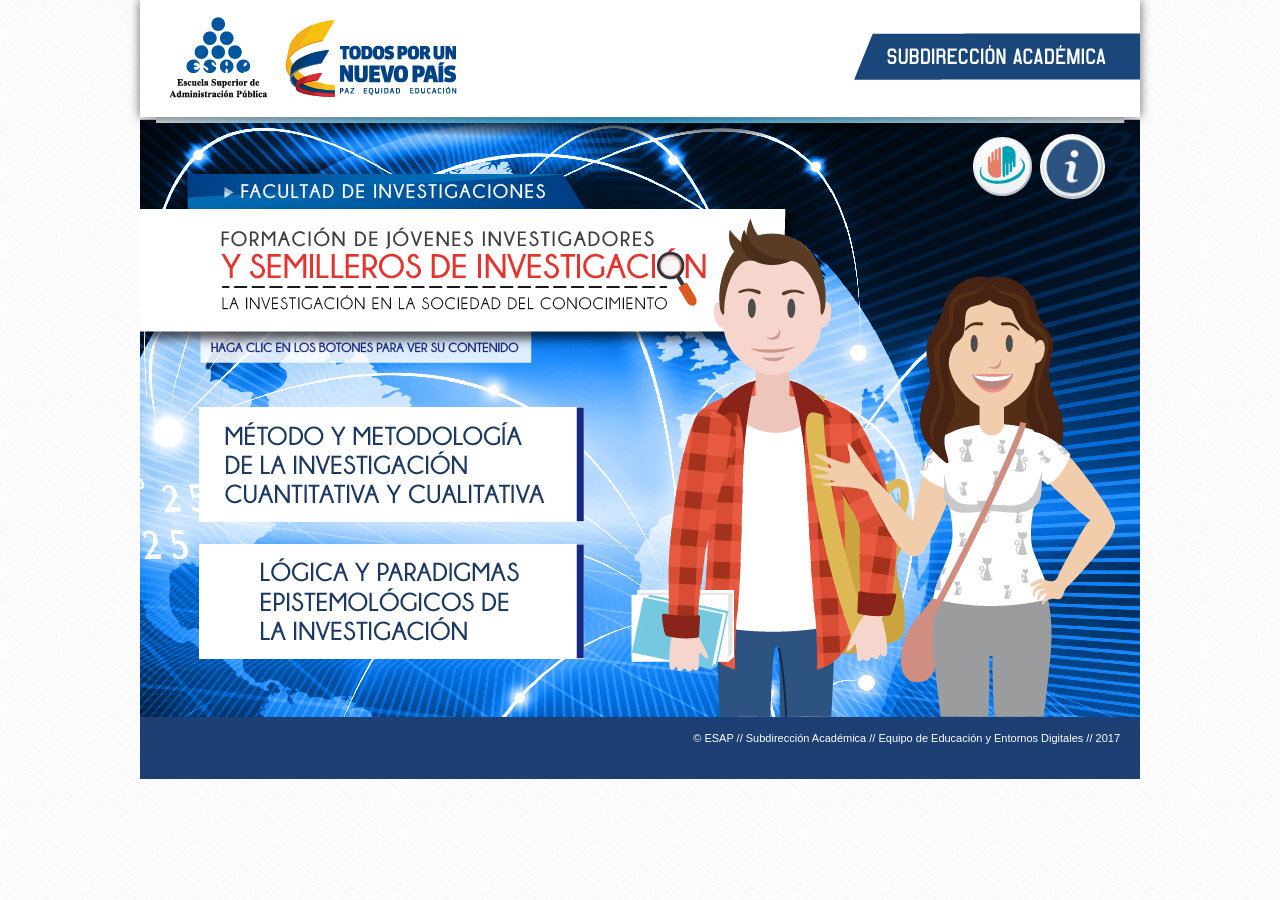
<file: index.html>
<!DOCTYPE html>
<html lang="es">
<head>
    <meta charset="UTF-8">

    <!-- Hoja de estilo custom-->
    <link rel="stylesheet" href="css/estilosOVA.css">
    
    <!-- Hoja de estilo ilightboxMod-->    
    <link rel="stylesheet" href="bower_components/jquery.ilightbox/css/jquery.ilightboxMod.css">
    <!-- Hoja de estilo jquery modal-->
    <link rel="stylesheet" href="bower_components/jquery-modal/jquery.modal.css">
    <!-- Hoja de estilo jquery modal adaptado-->
    <link rel="stylesheet" href="css/modal-mod.css">

    <!-- jQuery -->
    <script src="bower_components/jquery/dist/jquery.js"></script>
    <!-- jQuery ilightbox-->
    <script src="bower_components/jquery.ilightbox/js/jquery.lightbox.min.js"></script> 
    <!-- jQuery modal-->
    <script src="bower_components/jquery-modal/jquery.modal.js"></script>

    

    <!-- javascript functions-->
    <script src="js/helper_functions.js"></script>
    <!-- javascript custom-->
    <script src="js/ova.js"></script>
    
</head>
<body>

   <div class="contenedor">
        
        <div class="top">
            
            <div class="btns">
                                
                <div class="btnTop">
                    <a href="#ex2" rel="modal:open">
                        <button class="btnCompetencias"></button>
                    </a>
                </div>

                <!-- btnCreditos-->
                <div class="btnTop">
                    <a href="#ex3" rel="modal:open">
                        <button class="btnCreditos"></button>
                    </a>
                </div>

            </div>

        </div>

        <!-- Modal HTML embedded directly into document -->
        <div id="ex2" style="display:none;">
            <img src="images/competencias.png">
        </div>

        <div id="ex3" style="display:none;">
            <img src="images/creditos_pgn.png">
        </div>

        <div class="ova">
            
            <div>
                <a href="vistas/cont01.html" rel="modal:open" class="btnHome posBtnHome1" data-opacity="true"></a>
                <a href="vistas/cont02.html" rel="modal:open" class="btnHome posBtnHome2" data-opacity="true"></a>                                        
            </div>
       
        </div>
        
        <div class="creditos">
            <p>© ESAP // Subdirección Académica // Equipo de Educación y Entornos Digitales // 2017</p>
        </div>
    
    </div>

</body>

</html>
</file>
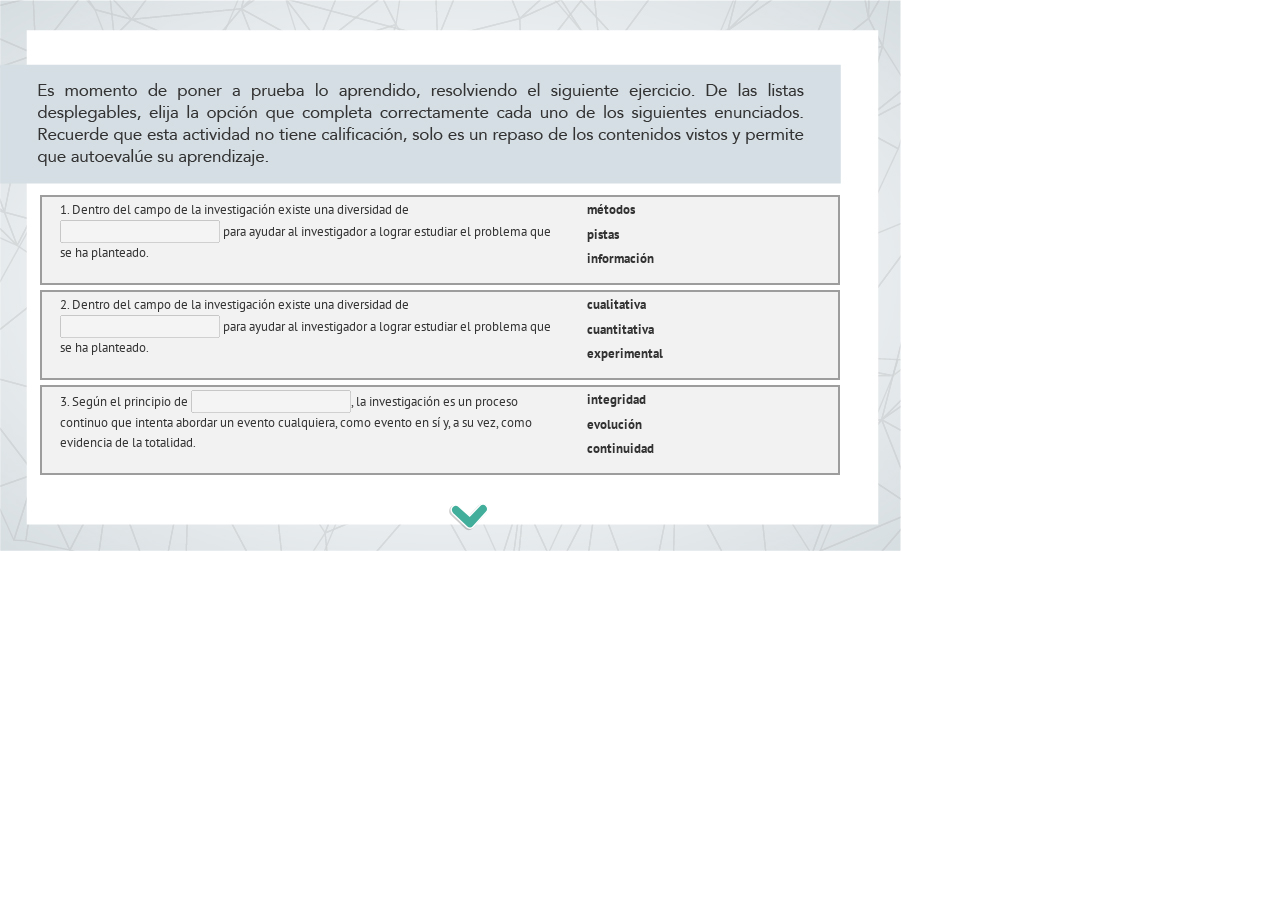
<file: cont01-reto01/index.html>
<!DOCTYPE html>
<html>
<head>
    
    <title>copleteSentenceOK</title>

    <meta charset="UTF-8">

    

    <!-- Bootstrap css -->
    <link rel="stylesheet" type="text/css" href="bower_components/bootstrap/dist/css/bootstrap.css">
    <!-- custom css -->

    <link rel="stylesheet" type="text/css" href="css/custom.css">
    <link rel="stylesheet" href="../css/reto01.css">
    <link rel="stylesheet" href="../css/generic.css">
    <link rel="stylesheet" href="../css/style_btn.css">


    <!-- jQuery -->
    
    <script src="bower_components/jquery/dist/jquery.js"></script><!--s-->
    <!-- jQuery UI-->
    <script src="bower_components/jquery-ui/jquery-ui.js"></script>
    <!-- bootstrap.js -->
    <script src="bower_components/bootstrap/dist/js/bootstrap.js"></script>
    <!-- plugin-->
    <script src="js/completeSentence.js"></script>

    <script src="../js/helper_functions.js"></script>
    <script src="../js/jPages.js"></script>           
    <script src="../js/cont01_reto01.js"></script>

    <!-- main-->
    <script src="js/index.js"></script>
</head>

    <body>        

        <div id="container" class="clearfix">

            <div id="content" class="defaults">

                <!-- navigation holder -->
                <div class="holder"></div>

                <!-- wrapped custom buttons for easier styling -->
                <div class="customBtns">
                    <span class="arrowPrev"></span>
                    <span class="arrowNext"></span>
                </div>


                <div class="black black_not_lert">

                    <div class="cont cont_not_lert" id="C1">
                        <button class="cls cerrar cls_not_lert"></button>
                        <img src="../images/cont01/reto01/fb_reto_1.jpg">
                    </div>

                    <div class="cont cont_not_lert" id="C2">
                        <button class="cls cerrar cls_not_lert"></button>
                        <img src="../images/cont01/reto01/fb_reto_2.jpg">
                    </div>

                    <div class="cont cont_not_lert" id="C3">
                        <button class="cls cerrar cls_not_lert"></button>
                        <img src="../images/cont01/reto01/fb_reto_3.jpg">
                    </div>

                    <div class="cont cont_not_lert" id="C4">
                        <button class="cls cerrar cls_not_lert"></button>
                        <img src="../images/cont01/reto01/fb_reto_4.jpg">
                    </div>                    

                </div>    

                <!-- item container -->
                <div class="pgs">
                    <ul id="itemContainer">
                        <li>

                            <img src="../images/cont01/reto01/fondo1.jpg">

                            <div class="btnExtras">
                                <div class="cajaResalt" >                        
                                    <button id="crt1" data-id-cont-not-lert="C1" class="op_not_lert tenerCuenta"></button>
                                    <button id="crt2" data-id-cont-not-lert="C2" class="op_not_lert tenerCuenta"></button>
                                    <button id="crt3" data-id-cont-not-lert="C3" class="op_not_lert tenerCuenta"></button>
                                    <button id="incrt" data-id-cont-not-lert="C4" class="op_not_lert tenerCuenta"></button>                                            
                                </div>
                            </div>

                            <div class="container-fluid">
            
                                <div class="col-xs-12" id="completeSentence"></div>

                            </div>
                        </li>
                        <li><!-- -->
                            <img src="../images/cont01/reto01/fondo2.jpg"> 
                        </li>                        
                    </ul>
                </div>

            </div>
            <!--! end of #content -->
        </div>
        <!--! end of #container -->

    </body>

</html>
</file>
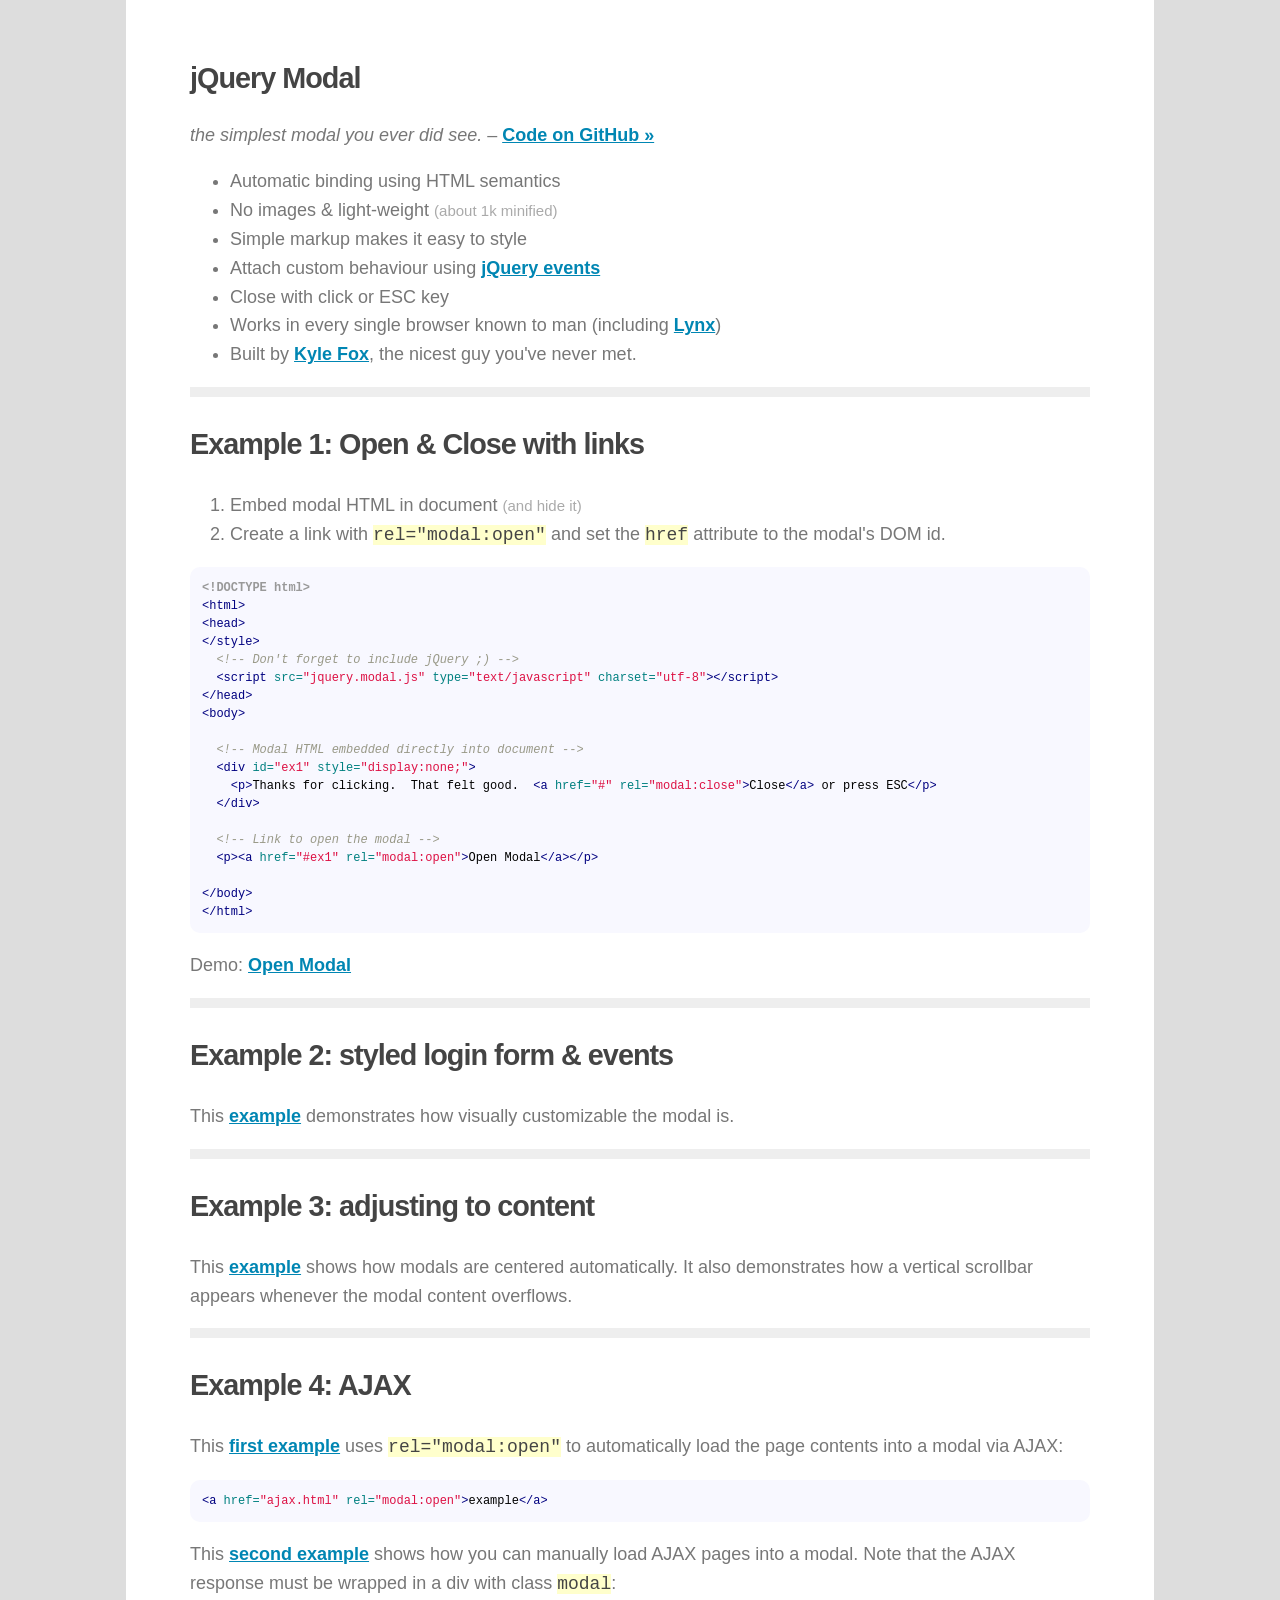
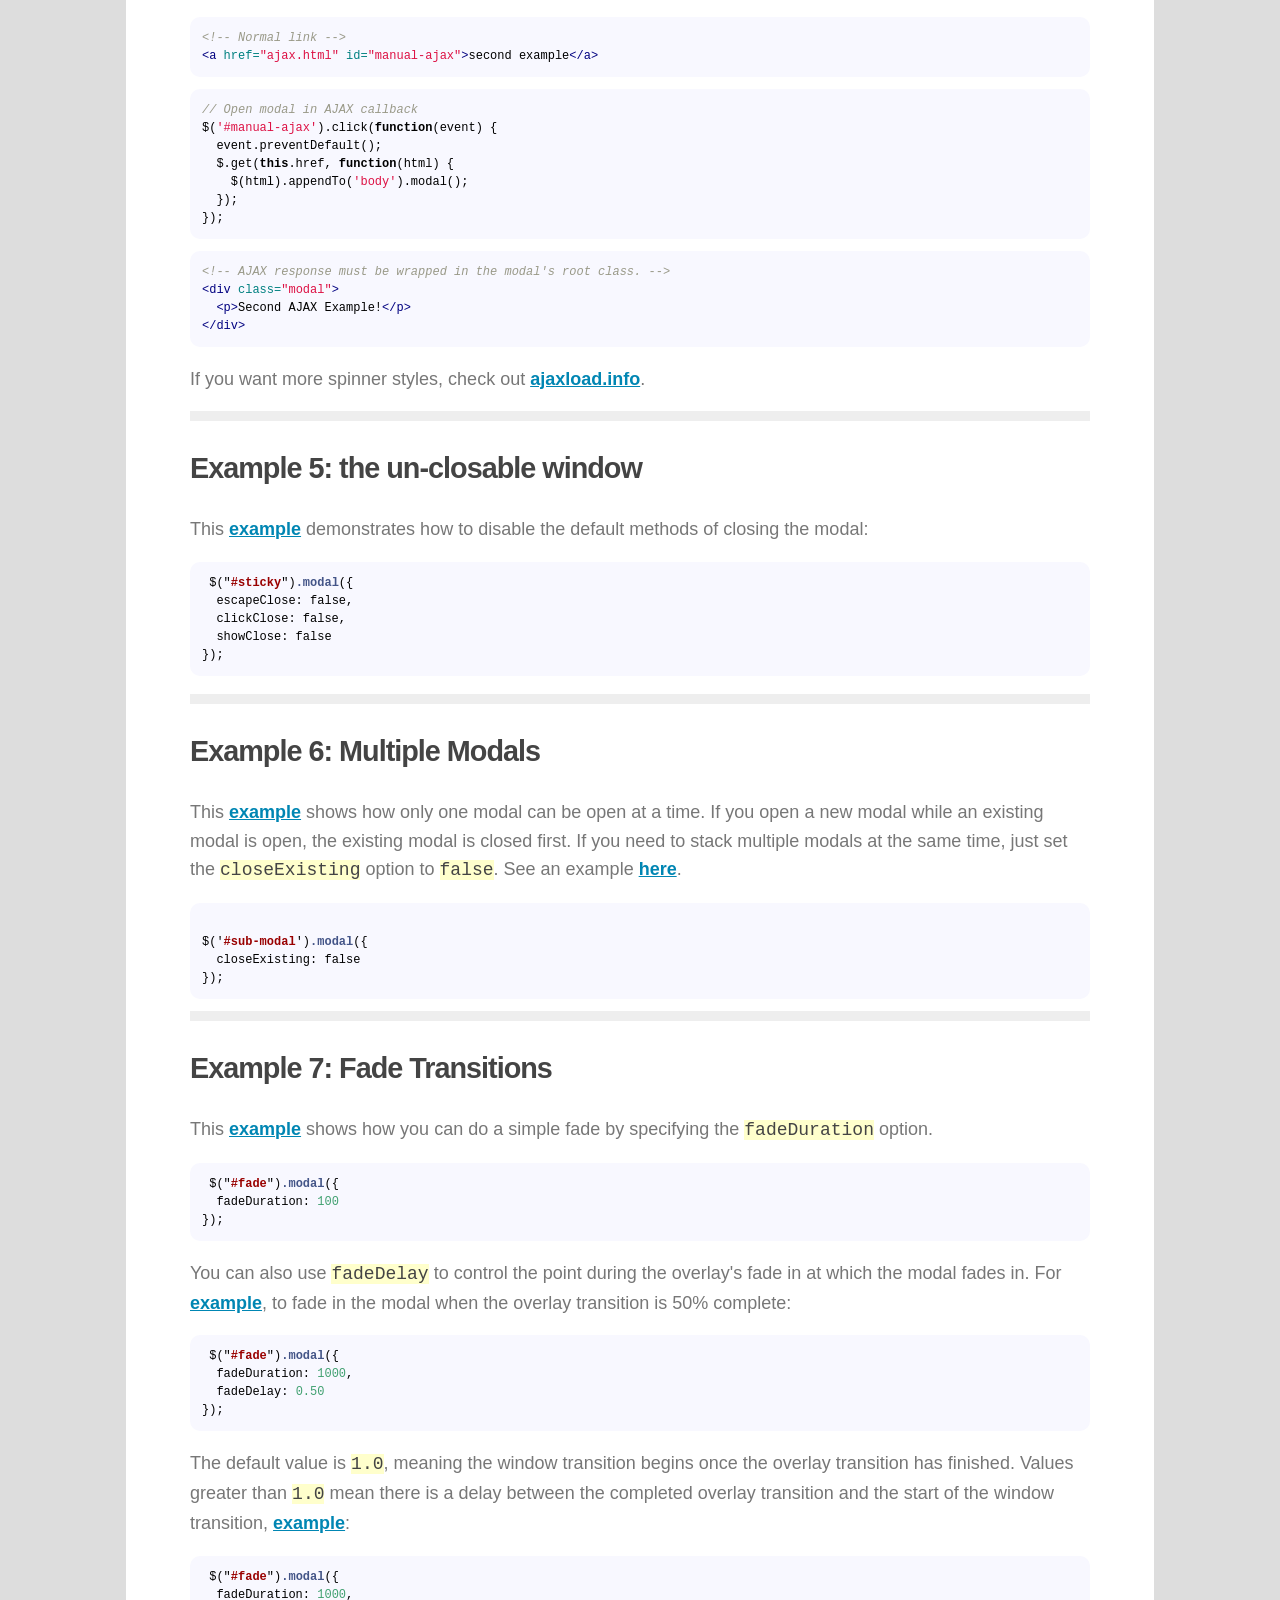
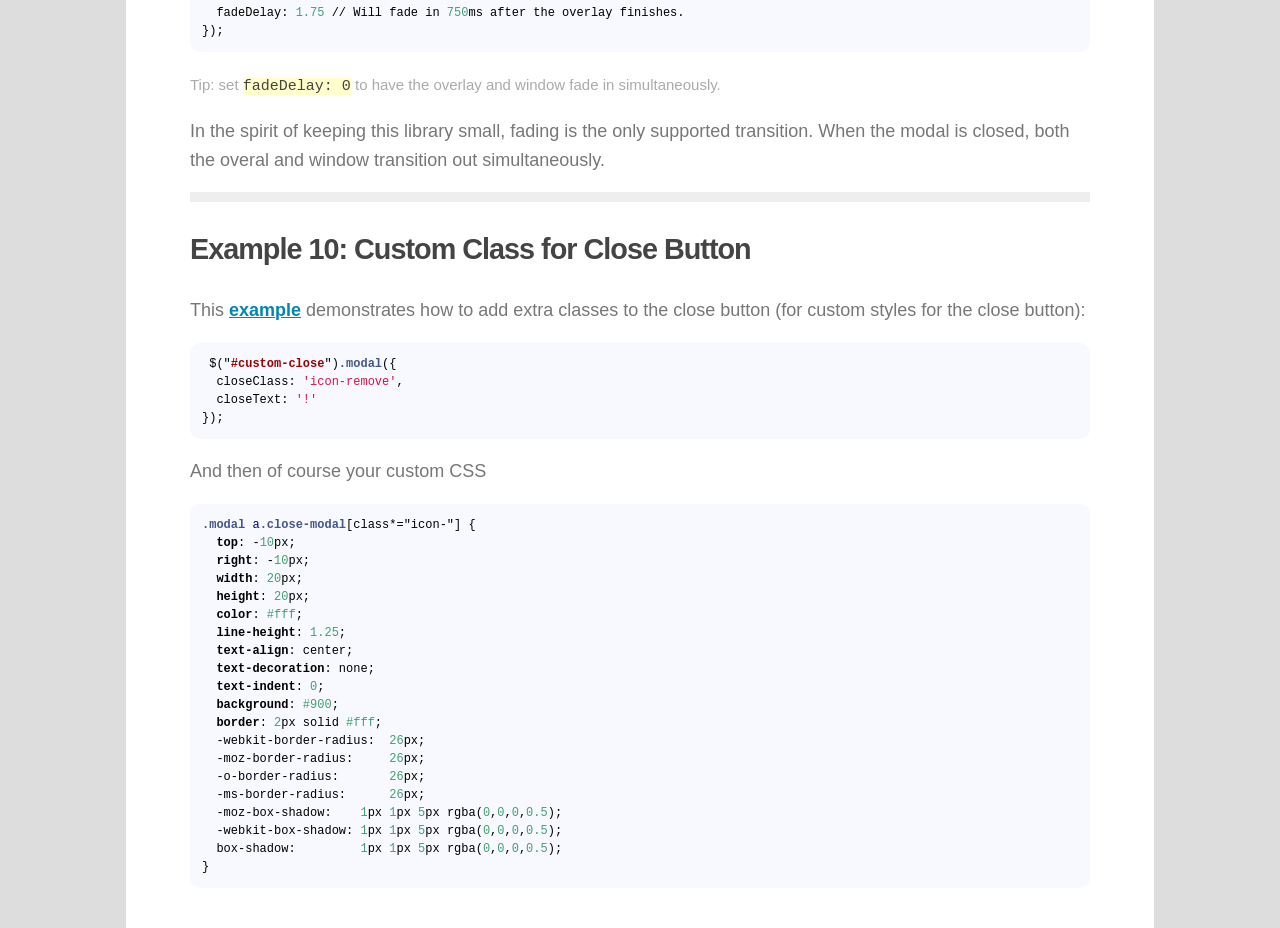
<file: bower_components/jquery-modal/examples/index.html>
<!DOCTYPE html>
<html>
<head>
  <script src="https://ajax.googleapis.com/ajax/libs/jquery/3.1.0/jquery.min.js"></script>

  <script src="../jquery.modal.js" type="text/javascript" charset="utf-8"></script>
  <link rel="stylesheet" href="../jquery.modal.css" type="text/css" media="screen" />

  <script src="highlight/highlight.pack.js" type="text/javascript" charset="utf-8"></script>
  <script type="text/javascript" charset="utf-8"> hljs.initHighlightingOnLoad(); </script>
  <link rel="stylesheet" href="highlight/github.css" type="text/css" media="screen" />
  <link href='http://fonts.googleapis.com/css?family=Roboto:300,700' rel='stylesheet' type='text/css'>
  <style type="text/css" media="screen">
    html { background: #ddd; }
    body { font: normal 18px/1.6 'Open Sans', "Helvetica Neue", Arial, sans-serif; font-weight: 300; color: #777; padding: 2em 5%; width: 80%; max-width: 900px; margin: 0 auto; background: #fff; }
    small { color: #aaa; }
    h1,h2,h3,h4 { color: #444; font-weight: 700; font-size: 1.6em; letter-spacing: -1px; }
    a { color: #0086B3; font-weight: 700; }
    a:hover { color: #000; }
    p code, li code {background:#ffffcc; color: #444; }
    pre { font-size: 12px; line-height: 18px; }
    pre code { overflow: scroll; padding: 1em; border-radius: 10px; }
    hr { height: 10px; background: #eee; border: none; }
    table {width:100%;border-collapse:collapse;}
    td { border: 1px solid #eee; padding: 15px; }
    td pre { margin: 0; }

    body > .modal {
      display: none;
    }

    /* Example 2 (login form) */
    .login_form.modal {
      border-radius: 0;
      line-height: 18px;
      padding: 0;
      font-family: "Lucida Grande", Verdana, sans-serif;
    }

    .login_form h3 {
      margin: 0;
      padding: 10px;
      color: #fff;
      font-size: 14px;
      background: -moz-linear-gradient(top, #2e5764, #1e3d47);
      background: -webkit-gradient(linear,left bottom,left top,color-stop(0, #1e3d47),color-stop(1, #2e5764));
    }

    .login_form.modal p { padding: 20px 30px; border-bottom: 1px solid #ddd; margin: 0;
      background: -webkit-gradient(linear,left bottom,left top,color-stop(0, #eee),color-stop(1, #fff));
      overflow: hidden;
    }
    .login_form.modal p:last-child { border: none; }
    .login_form.modal p label { float: left; font-weight: bold; color: #333; font-size: 13px; width: 110px; line-height: 22px; }
    .login_form.modal p input[type="text"],
    .login_form.modal p input[type="password"] {
      font: normal 12px/18px "Lucida Grande", Verdana;
      padding: 3px;
      border: 1px solid #ddd;
      width: 200px;
    }


    .part {
      display: none;
    }

  </style>
  <title>jQuery Modal</title>
</head>
<body>

<h1>jQuery Modal</h1>
<p><em>the simplest modal you ever did see.</em> &ndash; <a href="http://github.com/kylefox/jquery-modal">Code on GitHub &raquo;</a></p>
<ul>
  <li>Automatic binding using HTML semantics</li>
  <li>No images &amp; light-weight <small>(about 1k minified)</small></li>
  <li>Simple markup makes it easy to style</li>
  <li>Attach custom behaviour using <a href="http://api.jquery.com/category/events/">jQuery events</a></li>
  <li>Close with click or ESC key</li>
  <li>Works in every single browser known to man (including <a href="http://lynx.invisible-island.net/current/">Lynx</a>)</li>
  <li>Built by <a href="http://kylefox.ca/">Kyle Fox</a>, the nicest guy you've never met.</li>
</ul>





<hr />

<h2>Example 1: Open &amp; Close with links</h2>
<ol>
  <li>Embed modal HTML in document <small>(and hide it)</small></li>
  <li>Create a link with <code>rel="modal:open"</code> and set the <code>href</code> attribute to the modal's DOM id.</li>
</ol>
<pre><code>&lt;!DOCTYPE html&gt;
&lt;html&gt;
&lt;head&gt;
&lt;/style&gt;
  &lt;!-- Don't forget to include jQuery ;) --&gt;
  &lt;script src=&quot;jquery.modal.js&quot; type=&quot;text/javascript&quot; charset=&quot;utf-8&quot;&gt;&lt;/script&gt;
&lt;/head&gt;
&lt;body&gt;

  &lt;!-- Modal HTML embedded directly into document --&gt;
  &lt;div id=&quot;ex1&quot; style=&quot;display:none;&quot;&gt;
    &lt;p&gt;Thanks for clicking.  That felt good.  &lt;a href=&quot;#&quot; rel=&quot;modal:close&quot;&gt;Close&lt;/a&gt; or press ESC&lt;/p&gt;
  &lt;/div&gt;

  &lt;!-- Link to open the modal --&gt;
  &lt;p&gt;&lt;a href=&quot;#ex1&quot; rel=&quot;modal:open&quot;&gt;Open Modal&lt;/a&gt;&lt;/p&gt;

&lt;/body&gt;
&lt;/html&gt;
</code></pre>

<!-- Link to open the modal -->
<p>Demo: <a href="#ex1" rel="modal:open">Open Modal</a></p>

<!-- Modal HTML embedded directly into document -->
<div class="modal" id="ex1" style="display:none;">
  <p>Thanks for clicking.  That felt good.  <br />Click <a href="#" rel="modal:close">close</a>, click the overlay, or press ESC</p>
</div>


<hr />

<h2>Example 2: styled login form &amp; events</h2>

<p>This <a href="#ex2" rel="modal:open">example</a> demonstrates how visually customizable the modal is.</p>

<!-- Modal HTML embedded directly into document -->
<form action="" class="login_form modal" id="ex2" style="display:none;">
  <h3>Please login to continue</h3>
  <p><label>Username:</label><input type="text" /></p>
  <p><label>Password:</label><input type="password" /></p>
  <p><input type="submit" value="Login" /></p>
</form>

<hr />

<h2>Example 3: adjusting to content</h2>
<p>This <a href="#ex3" rel="modal:open">example</a> shows how modals are centered automatically. It also demonstrates how a vertical scrollbar appears whenever the modal content overflows.</p>
<div id="ex3" class="modal">
  <p><a id="more" href="#more">More!</a></p>
  <p>Lorem ipsum dolor sit amet, consectetur adipisicing elit, sed do eiusmod tempor incididunt ut labore et dolore magna aliqua. Ut enim ad minim veniam, quis nostrud exercitation ullamco laboris nisi ut aliquip ex ea commodo consequat.</p>
</div>

<hr />

<h2>Example 4: AJAX</h2>

<p>This <a href="ajax.html" rel="modal:open">first example</a> uses <code>rel="modal:open"</code> to automatically load the page contents into a modal via AJAX:</p>

<pre><code>&lt;a href=&quot;ajax.html&quot; rel=&quot;modal:open&quot;&gt;example&lt;/a&gt;</code></pre>

<p>This <a href="ajax2.html" id="manual-ajax">second example</a> shows how you can manually load AJAX pages into a modal. Note that the AJAX response must be wrapped in a div with class <code>modal</code>:</p>

<pre><code>&lt;!-- Normal link --&gt;<br/>&lt;a href=&quot;ajax.html&quot; id=&quot;manual-ajax&quot;&gt;second example&lt;/a&gt;</code></pre>

<pre><code>// Open modal in AJAX callback
$('#manual-ajax').click(function(event) {
  event.preventDefault();
  $.get(this.href, function(html) {
    $(html).appendTo('body').modal();
  });
});</code></pre>

<pre><code>&lt;!-- AJAX response must be wrapped in the modal's root class. --&gt;<br/>&lt;div class=&quot;modal&quot;&gt;<br/>  &lt;p&gt;Second AJAX Example!&lt;/p&gt;<br/>&lt;/div&gt;</pre></code>

<p>If you want more spinner styles, check out <a href="http://ajaxload.info/">ajaxload.info</a>.</p>

<hr />

<h2>Example 5: the un-closable window</h2>
<p>
  This <a href="#ex5">example</a> demonstrates how to disable the default methods of closing the modal:

<pre><code> $("#sticky").modal({
  escapeClose: false,
  clickClose: false,
  showClose: false
});</code></pre>


</p>
<div id="ex5" class="modal">
  <p>If you do this, be sure to provide the user with an alternate method of <a href="#" rel="modal:close">closing the window.</a></p>
</div>

<hr />

<h2>Example 6: Multiple Modals</h2>

<p>
  This <a href="#ex6-1" rel="modal:open">example</a> shows how only one modal can be open at a time. If you open a new modal while an existing modal is open, the existing modal is closed first.
  If you need to stack multiple modals at the same time, just set the <code>closeExisting</code> option to <code>false</code>.
  See an example <a href="#ex6-1b" rel="modal:open">here</a>.
</p>

<pre><code>
$('#sub-modal').modal({
  closeExisting: false
});
</pre></code>

<div class="modal" id="ex6-1" style="display:none;">
  <p>I'm the first modal. <a href="#ex6-2" rel="modal:open">Open second modal...</a></p>
</div>

<div class="modal" id="ex6-2" style="display:none;">
  <p>I'm the second modal. <a href="#ex6-3" rel="modal:open">Open third modal...</a></p>
</div>

<div class="modal" id="ex6-3" style="display:none;">
  <p>I'm the third modal. You get the idea.</p>
</div>

<div class="modal" id="ex6-1b" style="display:none;">
  <p>I'm the first modal. <a href="#ex6-2b">Open second modal...</a></p>
  <p>Lorem ipsum dolor sit amet, consectetur adipisicing elit, sed do eiusmod
  tempor incididunt ut labore et dolore magna aliqua. Ut enim ad minim veniam,
  quis nostrud exercitation ullamco laboris nisi ut aliquip ex ea commodo
  consequat. Duis aute irure dolor in reprehenderit in voluptate velit esse
  cillum dolore eu fugiat nulla pariatur. Excepteur sint occaecat cupidatat non
  proident, sunt in culpa qui officia deserunt mollit anim id est laborum.</p>
</div>

<div class="modal" id="ex6-2b" style="display:none;">
  <p>I'm the second modal. <a href="#ex6-3b">Open third modal...</a></p>
  <p>Duis aute irure dolor in reprehenderit in voluptate velit esse
  cillum dolore eu fugiat nulla pariatur. Excepteur sint occaecat cupidatat non
  proident, sunt in culpa qui officia deserunt mollit anim id est laborum.</p>
</div>

<div class="modal" id="ex6-3b" style="display:none;">
  <p>I'm the third modal. You get the idea.</p>
</div>

<hr />

<h2>Example 7: Fade Transitions</h2>

<p>This <a href="#ex7">example</a> shows how you can do a simple fade by specifying the <code>fadeDuration</code> option.</p>

<pre><code> $("#fade").modal({
  fadeDuration: 100
});</code></pre>

<p>You can also use <code>fadeDelay</code> to control the point during the overlay's fade in at which the modal fades in. For <a href="#ex8">example</a>, to fade in the modal when the overlay transition is 50% complete:</p>

<pre><code> $("#fade").modal({
  fadeDuration: 1000,
  fadeDelay: 0.50
});</code></pre>

<p>The default value is <code>1.0</code>, meaning the window transition begins once the overlay transition has finished. Values greater than <code>1.0</code> mean there is a delay between the completed overlay transition and the start of the window transition, <a href="#ex9">example</a>:</p>

<pre><code> $("#fade").modal({
  fadeDuration: 1000,
  fadeDelay: 1.75 // Will fade in 750ms after the overlay finishes.
});</code></pre>

<p><small>Tip: set <code>fadeDelay: 0</code> to have the overlay and window fade in simultaneously.</small></p>

<p>In the spirit of keeping this library small, fading is the only supported transition. When the modal is closed, both the overal and window transition out simultaneously.</p>

<div id="ex7" class="modal">
  <p>Lorem ipsum dolor sit amet, consectetur adipisicing elit, sed do eiusmod
  tempor incididunt ut labore et dolore magna aliqua. Ut enim ad minim veniam,
  quis nostrud exercitation ullamco laboris nisi ut aliquip ex ea commodo
  consequat. Duis aute irure dolor in reprehenderit in voluptate velit esse
  cillum dolore eu fugiat nulla pariatur. Excepteur sint occaecat cupidatat non
  proident, sunt in culpa qui officia deserunt mollit anim id est laborum.</p>
</div>

<div id="ex8" class="modal">
  <p>This modal starts fading in once the overlay is 50% faded in.</p>
</div>

<div id="ex9" class="modal">
  <p>This modal starts fading in well after the overlay has finished transitioning.</p>
</div>

<hr/>

<h2>Example 10: Custom Class for Close Button</h2>
<p>
  This <a href="#ex10">example</a> demonstrates how to add extra classes to the close button (for custom styles for the close button):
</p>

<pre><code> $("#custom-close").modal({
  closeClass: 'icon-remove',
  closeText: '!'
});</code></pre>
<p>And then of course your custom CSS</p>
<pre><code>.modal a.close-modal[class*="icon-"] {
  top: -10px;
  right: -10px;
  width: 20px;
  height: 20px;
  color: #fff;
  line-height: 1.25;
  text-align: center;
  text-decoration: none;
  text-indent: 0;
  background: #900;
  border: 2px solid #fff;
  -webkit-border-radius:  26px;
  -moz-border-radius:     26px;
  -o-border-radius:       26px;
  -ms-border-radius:      26px;
  -moz-box-shadow:    1px 1px 5px rgba(0,0,0,0.5);
  -webkit-box-shadow: 1px 1px 5px rgba(0,0,0,0.5);
  box-shadow:         1px 1px 5px rgba(0,0,0,0.5);
}</code></pre>

<div id="ex10" class="modal">
  <p>This modal has a fancy-shmancy close button.</p>
</div>

<style type="text/css">
  .modal a.close-modal[class*="icon-"] {
    top: -10px;
    right: -10px;
    width: 20px;
    height: 20px;
    color: #fff;
    line-height: 1.25;
    text-align: center;
    text-decoration: none;
    text-indent: 0;
    background: #900;
    border: 2px solid #fff;
    -webkit-border-radius: 26px;
    -moz-border-radius: 26px;
    -o-border-radius: 26px;
    -ms-border-radius: 26px;
    -moz-box-shadow:    1px 1px 5px rgba(0,0,0,0.5);
    -webkit-box-shadow: 1px 1px 5px rgba(0,0,0,0.5);
    box-shadow:         1px 1px 5px rgba(0,0,0,0.5);
  }
</style>

<script type="text/javascript" charset="utf-8">
  $(function() {

    function log_modal_event(event, modal) {
      if(typeof console != 'undefined' && console.log) console.log("[event] " + event.type);
    };

    $(document).on($.modal.BEFORE_BLOCK, log_modal_event);
    $(document).on($.modal.BLOCK, log_modal_event);
    $(document).on($.modal.BEFORE_OPEN, log_modal_event);
    $(document).on($.modal.OPEN, log_modal_event);
    $(document).on($.modal.BEFORE_CLOSE, log_modal_event);
    $(document).on($.modal.CLOSE, log_modal_event);
    $(document).on($.modal.AFTER_CLOSE, log_modal_event);
    $(document).on($.modal.AJAX_SEND, log_modal_event);
    $(document).on($.modal.AJAX_SUCCESS, log_modal_event);
    $(document).on($.modal.AJAX_COMPLETE, log_modal_event);

    $('#more').click(function() {
      $(this).parent().after($(this).parent().next().clone());
      return false;
    });

    $('#manual-ajax').click(function(event) {
      event.preventDefault();
      $.get(this.href, function(html) {
        $(html).appendTo('body').modal();
      });
    });

    $('a[href="#ex5"]').click(function(event) {
      event.preventDefault();
      $(this).modal({
        escapeClose: false,
        clickClose: false,
        showClose: false
      });
    });

    $('a[href="#ex6-2b"],a[href="#ex6-3b"]').click(function(event) {
      event.preventDefault();
      $(this).modal({
        closeExisting: false
      });
    });

    $('a[href="#ex7"]').click(function(event) {
      event.preventDefault();
      $(this).modal({
        fadeDuration: 250
      });
    });

    $('a[href="#ex8"]').click(function(event) {
      event.preventDefault();
      $(this).modal({
        fadeDuration: 1000,
        fadeDelay: 0.50
      });
    });

    $('a[href="#ex9"]').click(function(event) {
      event.preventDefault();
      $(this).modal({
        fadeDuration: 1000,
        fadeDelay: 1.75
      });
    });

    $('a[href="#ex10"]').click(function(event){
      event.preventDefault();
      $(this).modal({
        closeClass: 'icon-remove',
        closeText: '!'
      });
    });

  });
</script>

<script>
  (function(i,s,o,g,r,a,m){i['GoogleAnalyticsObject']=r;i[r]=i[r]||function(){
  (i[r].q=i[r].q||[]).push(arguments)},i[r].l=1*new Date();a=s.createElement(o),
  m=s.getElementsByTagName(o)[0];a.async=1;a.src=g;m.parentNode.insertBefore(a,m)
  })(window,document,'script','//www.google-analytics.com/analytics.js','ga');

  ga('create', 'UA-1701128-22', 'auto');
  ga('send', 'pageview');

</script>

</body>
</html>
</file>
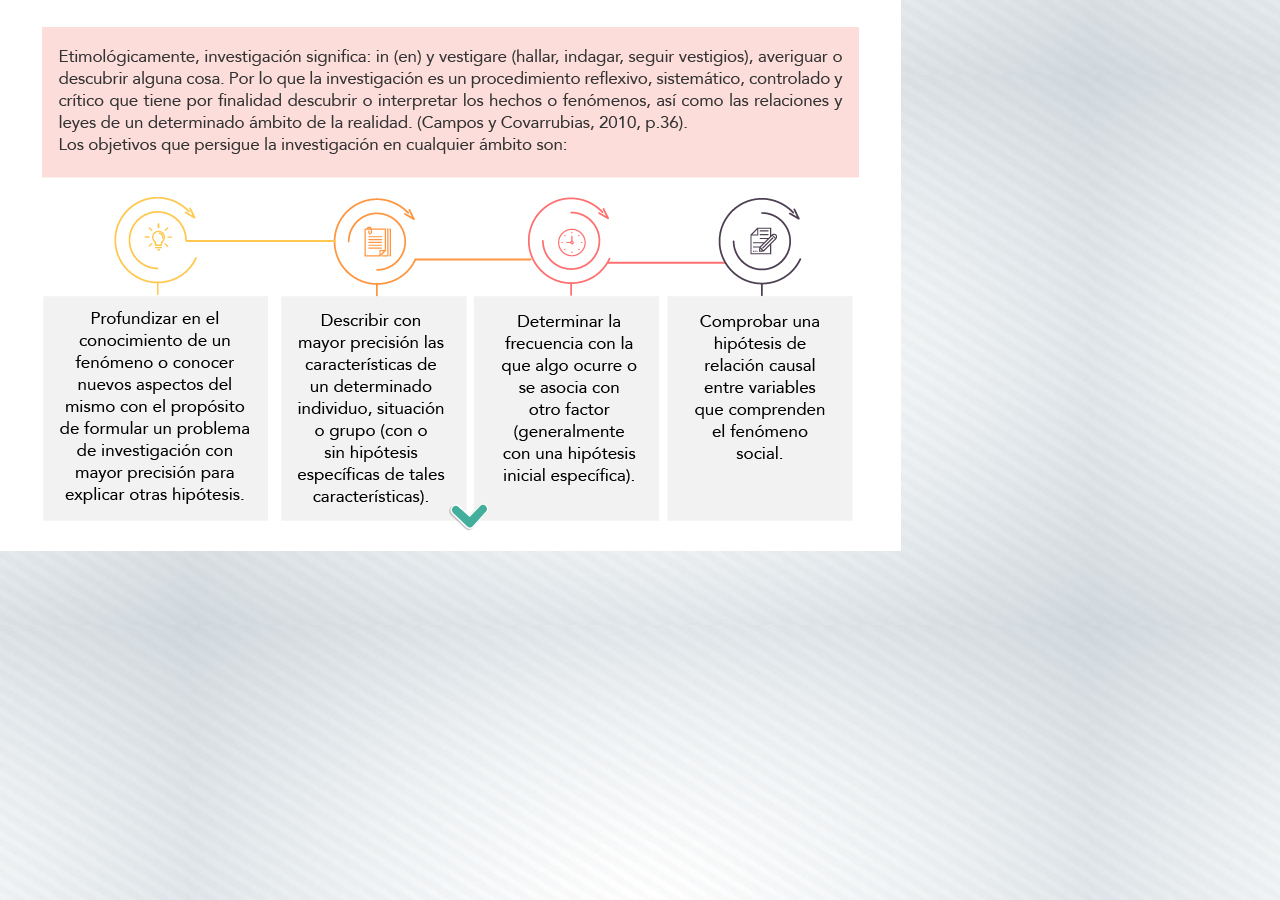
<file: vistas/cont01_btn01.html>
<!doctype html>
    <html lang="es">
    <head>
        <meta charset="utf-8">
        <title>cont01 btn01</title>

        <!---->
        <link rel="stylesheet" href="../css/style_btn.css">
        <link rel="stylesheet" href="../css/cont01_btn01.css">
        <link rel="stylesheet" href="../css/generic.css">

        <!-- jQuery con helper-->
        <script src="../bower_components/jquery/dist/jquery.js"></script>
        <script src="../js/helper_functions.js"></script>

        <script src="../js/jPages.js"></script>
        <script src="../js/cont01_btn01.js"></script>

    </head>

    <body class="backgroud_popup">

        <div id="container" class="clearfix">

            <div id="content" class="defaults">

                <!-- navigation holder -->
                <div class="holder"></div>

                <!-- wrapped custom buttons for easier styling -->
                <div class="customBtns">
                    <span class="arrowPrev"></span>
                    <span class="arrowNext"></span>
                </div>


                <div class="black black_not_lert">

                    <div class="cont cont_not_lert" id="C1">
                        <button class="cls cerrar cls_not_lert"></button>
                        <img src="../images/cont01/Btn01/tenerCuenta1.jpg">
                    </div>                    

                </div>    

                <!-- item container -->
                <div class="pgs">
                    <ul id="itemContainer">
                        <li>                                                    
                            <img src="../images/cont01/Btn01/slide1.jpg">
                        </li>
                        <li>
                            <img src="../images/cont01/Btn01/slide2.jpg">

                            <div class="btnExtras">
                                <div class="cajaResalt" >                        
                                    <button data-opacity="true" data-id-cont-not-lert="C1" class="op_not_lert tenerCuenta"></button>                                            
                                </div>
                            </div>               
                        </li>
                        <li>
                            <img src="../images/cont01/Btn01/slide3.jpg">               
                        </li>
                    </ul>
                </div>

            </div>
            <!--! end of #content -->
        </div>
        <!--! end of #container -->

    </body>

</html>
</file>
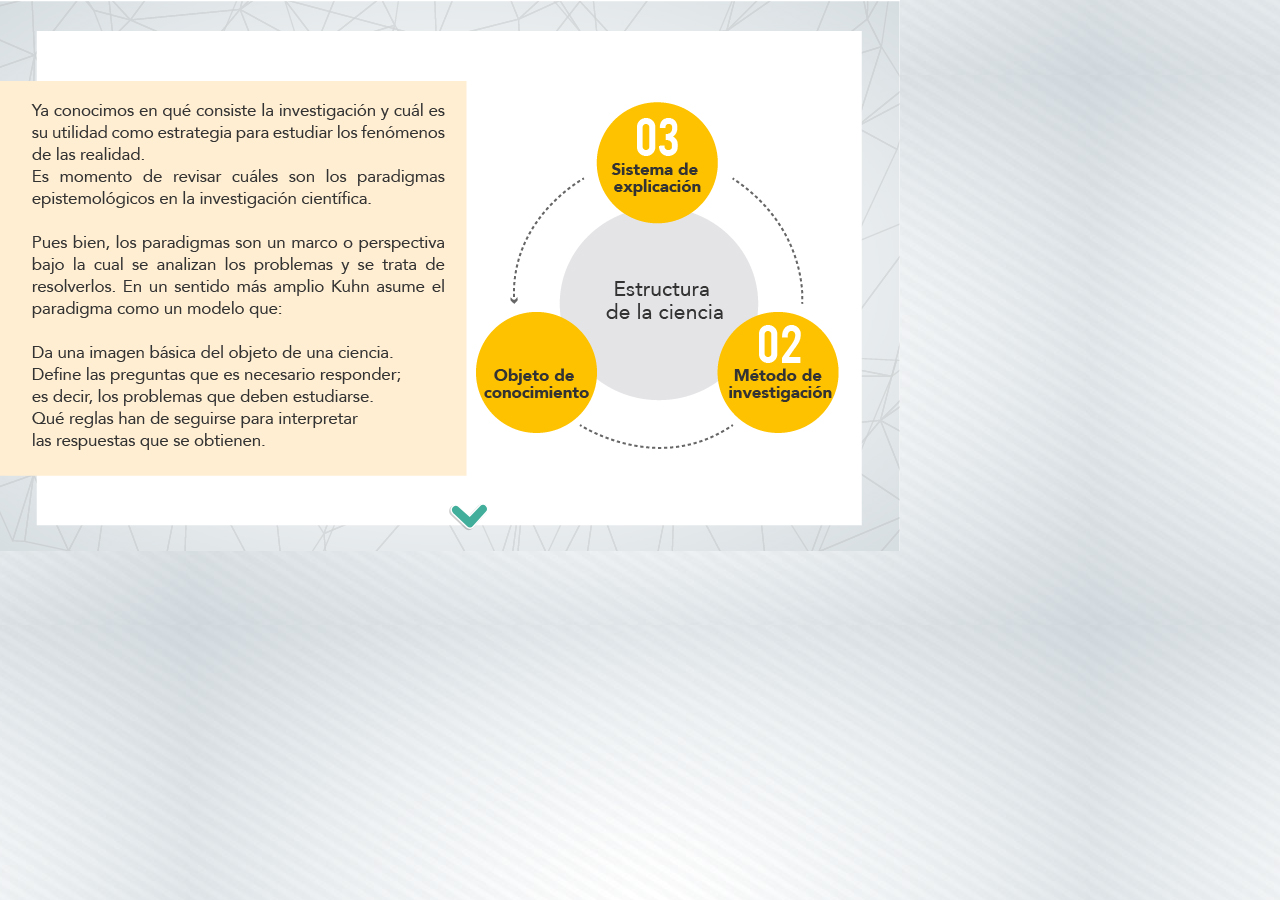
<file: vistas/cont01_btn02.html>
<!doctype html>
    <html lang="es">
    <head>
        <meta charset="utf-8">
        <title>cont01 btn02</title>

        <!---->
        <link rel="stylesheet" href="../css/style_btn.css">
        <link rel="stylesheet" href="../css/cont01_btn02.css">
        <link rel="stylesheet" href="../css/generic.css">

        <!-- jQuery con helper-->
        <script src="../bower_components/jquery/dist/jquery.js"></script>
        <script src="../js/helper_functions.js"></script>

        <script src="../js/jPages.js"></script>
        <script src="../js/cont01_btn02.js"></script>

    </head>

    <body class="backgroud_popup">

        <div id="container" class="clearfix">

            <div id="content" class="defaults">

                <!-- navigation holder -->
                <div class="holder"></div>

                <!-- wrapped custom buttons for easier styling -->
                <div class="customBtns">
                    <span class="arrowPrev"></span>
                    <span class="arrowNext"></span>
                </div>


                <div class="black black_not_lert">

                    <!--<div class="cont cont_not_lert" id="C1">
                        <button class="cls cerrar cls_not_lert"></button>
                        <img src="../images/cont01/Btn02/Slidedosparteuno_tengaencuenta.png">
                    </div>

                    <div class="cont cont_not_lert" id="C2">
                        <button class="cls cerrar cls_not_lert"></button>
                        <img src="../images/cont01/Btn02/Slidedospartedos_recuerde.png">
                    </div>-->

                </div>    

                <!-- item container -->
                <div class="pgs">
                    <ul id="itemContainer">
                        <li>                                                   
                            <img src="../images/cont01/Btn02/slide1.jpg">
                        </li>

                        <li>
                            <img src="../images/cont01/Btn02/slide2.jpg">               
                        </li>
                    </ul>
                </div>

            </div>
            <!--! end of #content -->
        </div>
        <!--! end of #container -->

    </body>

</html>
</file>
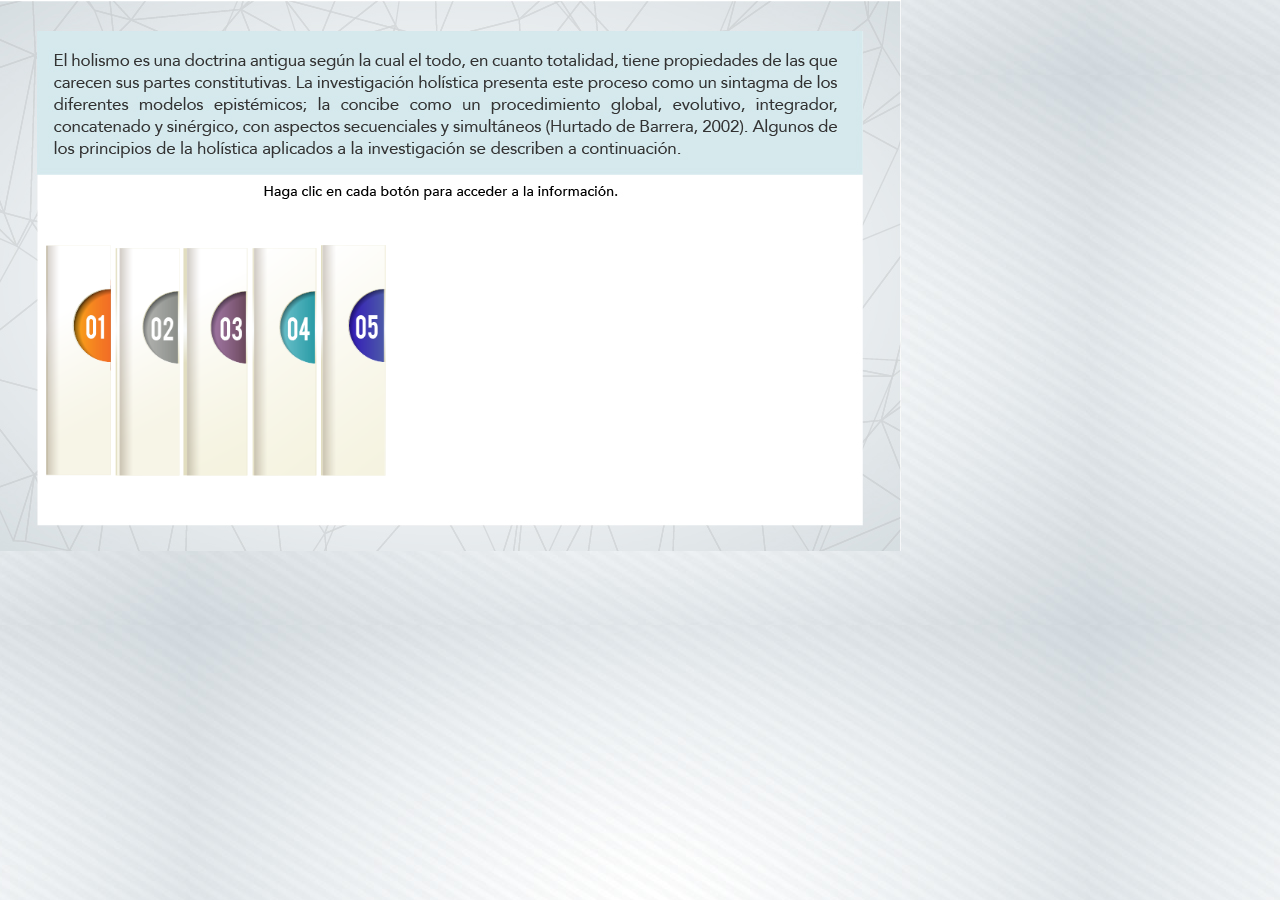
<file: vistas/cont01_btn03.html>
<!doctype html>
<html lang="es">
<head>

    <meta charset="utf-8">
    <title>cont01_btn03</title>

    <!--  -->
    <link rel="stylesheet" href="../css/style_btn.css">
    <link rel="stylesheet" href="../css/cont01_btn03.css">
    <link rel="stylesheet" href="../css/cont01_btn03_acordeon.css">
    <link rel="stylesheet" href="../css/generic.css">

    <!-- jQuery con helper -->
    <script src="../bower_components/jquery/dist/jquery.js"></script>
    
    <script src="../js/helper_functions.js"></script>
    
    <!--<script src="../js/bootstrap.min.js"></script>-->

    <script src="../js/cont01_btn03.js"></script>

</head>

<body class="backgroud_popup">

  <div id="container" class="clearfix">

  <div id="content" class="defaults">

   <!-- navigation holder -->
    <div class="holder"></div>  

    <!-- item container -->
    <div class="pgs">
         <ul id="itemContainer">
            <li>
                <div class="cont_accordeon">
                                    
                    <div class="acordeon_contenedor">
                        
                        <div class="accordeon_click">
                            <img class="tamClickAcc" src="../images/cont01/Btn03/acClick1.png">  
                        </div>
                        <div class="accordeon_contenido">
                            <img class="info" src="../images/cont01/Btn03/acCont-09.png">
                        </div>

                        <div class="accordeon_click">
                            <img class="tamClickAcc" src="../images/cont01/Btn03/acClick2.png">
                        </div>
                        <div class="accordeon_contenido">
                            <img class="info" src="../images/cont01/Btn03/acCont-10.png">
                        </div>

                        <div class="accordeon_click">
                            <img class="tamClickAcc" src="../images/cont01/Btn03/acClick3.png">
                        </div>
                        <div class="accordeon_contenido">
                            <img class="info" src="../images/cont01/Btn03/acCont-11.png">
                        </div>

                        <div class="accordeon_click">
                            <img class="tamClickAcc" src="../images/cont01/Btn03/acClick4.png">
                        </div>
                        <div class="accordeon_contenido">
                            <img class="info" src="../images/cont01/Btn03/acCont-12.png">
                        </div>

                        <div class="accordeon_click">
                            <img class="tamClickAcc" src="../images/cont01/Btn03/acClick5.png">
                        </div>
                        <div class="accordeon_contenido">
                            <img class="info" src="../images/cont01/Btn03/acCont-13.png">
                        </div>
                        
                    </div>

                </div>
                <img src="../images/cont01/Btn03/fondo1.jpg">
            </li>
        </ul>
    </div>

  </div>
  <!--! end of #content -->
</div>
<!--! end of #container -->


</body>

</html>
</file>
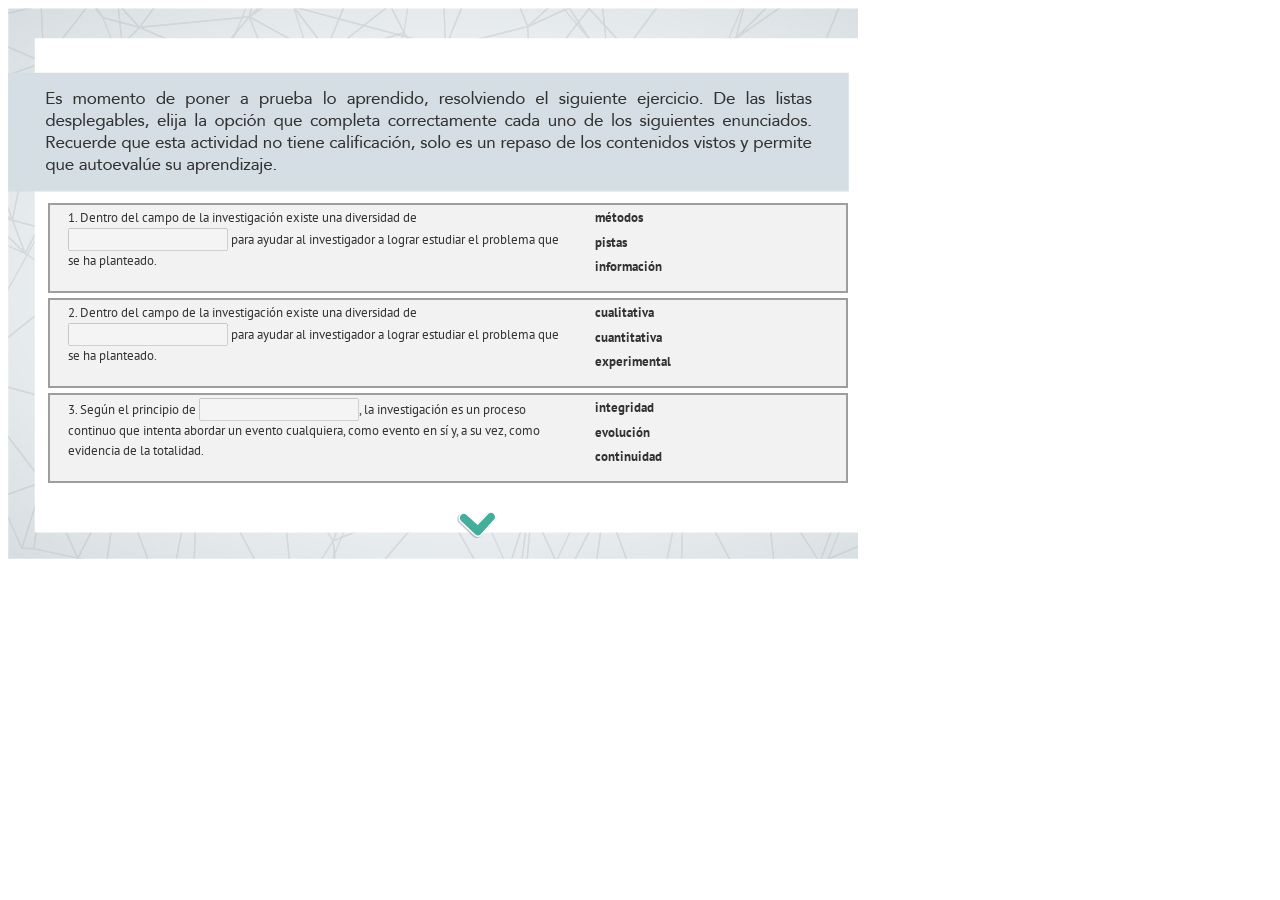
<file: vistas/cont01_reto01.html>
<!DOCTYPE html>
<html>
    <head>
        <title>Cont01_Reto01</title>
        <meta charset="UTF-8">
        <meta name="viewport" content="width=device-width, initial-scale=1.0">        
        <link href="../css/reto01.css" rel="stylesheet" type="text/css"/>
        <link rel="stylesheet" href="../css/generic.css">

        <!-- jQuery 
        <script src="../bower_components/jquery/dist/jquery.js"></script>
        
        <script src="../bower_components/jquery-ui/jquery-ui.js"></script>
        <script src="../js/helper_functions.js"></script>

        <script src="../js/jquery.dragDropV2.js" type="text/javascript"></script>
        <script src="../js/reto01.js" type="text/javascript"></script>-->

        <!-- jQuery con helper-->
        <script src="../bower_components/jquery/dist/jquery.js"></script>
        <script src="../js/helper_functions.js"></script>        
        <script src="../js/cont01_reto01.js"></script>
    </head>
    <body>
        <iframe class="ifrm_gen" src="../cont01-reto01/" width="850" height="600"></iframe>
    </body>

</html>
</file>
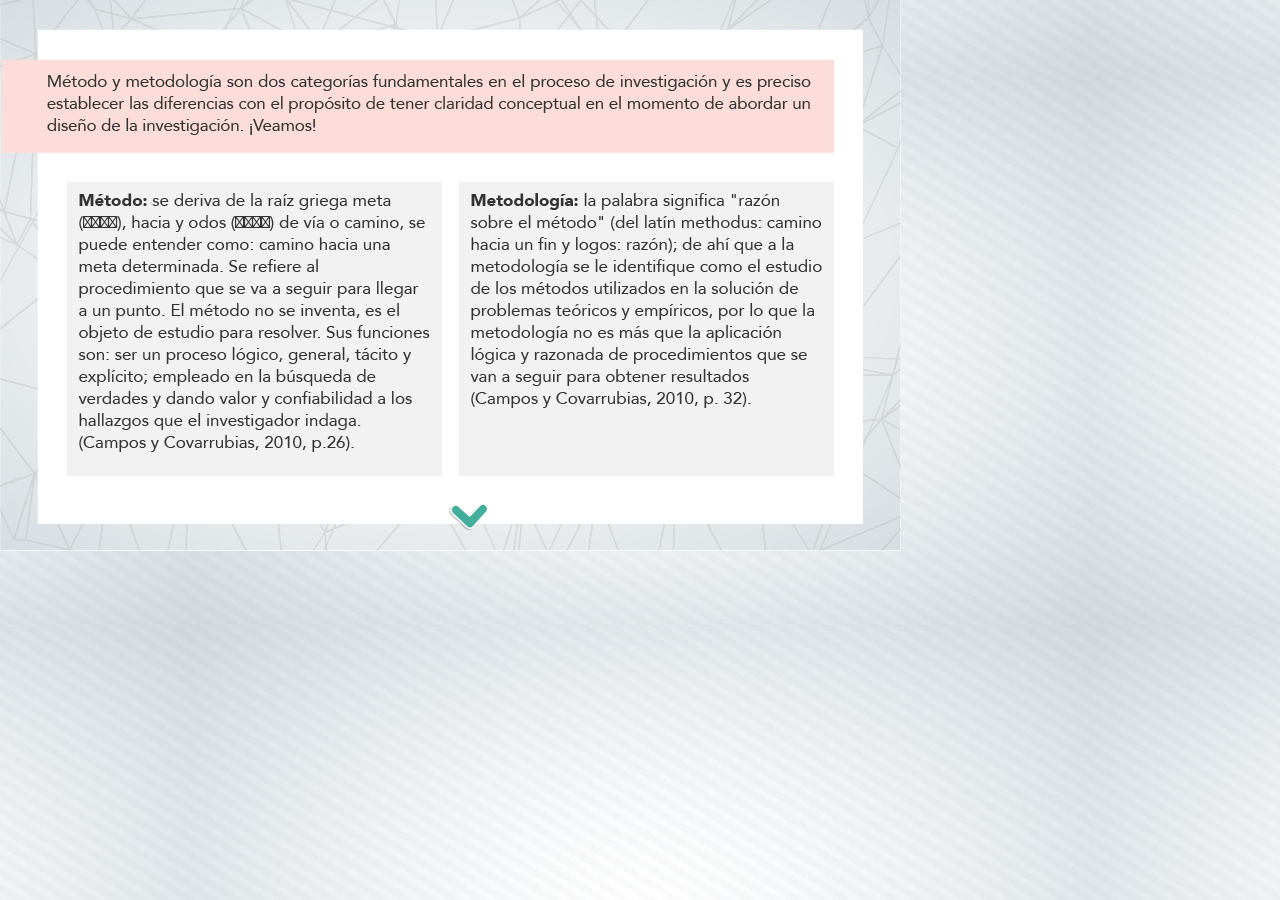
<file: vistas/cont02_btn01.html>
<!doctype html>
<html lang="es">
<head>
  <meta charset="utf-8">
  <title>Cont02 Btn01</title>
    <!--  -->
    <link rel="stylesheet" href="../css/style_btn.css">
    <link rel="stylesheet" href="../css/cont02_btn01.css">
    <link rel="stylesheet" href="../css/generic.css">

    <!-- jQuery -->
    <script src="../bower_components/jquery/dist/jquery.js"></script>
    <script src="../js/helper_functions.js"></script>
    <script src="../js/jPages.js"></script>
    <script src="../js/cont02_btn01.js"></script>

<script>
    
</script>

</head>

<body class="backgroud_popup">

  <div id="container" class="clearfix">

  <div id="content" class="defaults">

   <!-- navigation holder -->
    <div class="holder"></div>

    <!-- wrapped custom buttons for easier styling -->
    <div class="customBtns">
      <span class="arrowPrev"></span>
      <span class="arrowNext"></span>
    </div>

    <div class="black black_not_lert">
        <div class="cont cont_not_lert" id="C1">
            <button class="cls cerrar cls_not_lert"></button>
            <img src="../images/cont02/Btn01/popup_Btn1.jpg">
        </div>
        <div class="cont cont_not_lert" id="C2">
            <button class="cls cerrar cls_not_lert"></button>
            <img src="../images/cont02/Btn01/popup_Btn2.jpg">
        </div>
        <div class="cont cont_not_lert" id="C3">
            <button class="cls cerrar cls_not_lert"></button>
            <img src="../images/cont02/Btn01/popup_Btn3.jpg">
        </div>
        <div class="cont cont_not_lert" id="C4">
            <button class="cls cerrar cls_not_lert"></button>
            <img src="../images/cont02/Btn01/popup_Btn4.jpg">
        </div>
        <div class="cont cont_not_lert" id="C5">
            <button class="cls cerrar cls_not_lert"></button>
            <img src="../images/cont02/Btn01/popup_Btn5.jpg">
        </div>
        <div class="cont cont_not_lert" id="C6">
            <button class="cls cerrar cls_not_lert"></button>
            <img src="../images/cont02/Btn01/popup_Btn6.jpg">
        </div>
        <div class="cont cont_not_lert" id="C7">
            <button class="cls cerrar cls_not_lert"></button>
            <img src="../images/cont02/Btn01/popup_Btn7.jpg">
        </div>
        <div class="cont cont_not_lert" id="C8">
            <button class="cls cerrar cls_not_lert"></button>
            <img src="../images/cont02/Btn01/popup_Btn8.jpg">
        </div>
     </div>

    <!-- item container -->
    <div class="pgs">
         <ul id="itemContainer">
            <li>
                <img src="../images/cont02/Btn01/slide1.jpg">
            </li>
            <li>   
                <img src="../images/cont02/Btn01/slide2.jpg"> 
            </li>
            <li>
                <div>
                    <div class="cajaResalt" >                                            
                        <button data-opacity="true" data-id-cont-not-lert="C1" class="op_not_lert btn1"></button>
                    </div>
                    <div class="cajaResalt" >                                            
                        <button data-opacity="true" data-id-cont-not-lert="C2" class="op_not_lert btn2"></button>
                    </div>
                    <div class="cajaResalt" >                                            
                        <button data-opacity="true" data-id-cont-not-lert="C3" class="op_not_lert btn3"></button>
                    </div>
                    <div class="cajaResalt" >                                            
                        <button data-opacity="true" data-id-cont-not-lert="C4" class="op_not_lert btn4"></button>
                    </div>
                    <div class="cajaResalt" >                                            
                        <button data-opacity="true" data-id-cont-not-lert="C5" class="op_not_lert btn5"></button>
                    </div>
                    <div class="cajaResalt" >                                            
                        <button data-opacity="true" data-id-cont-not-lert="C6" class="op_not_lert btn6"></button>
                    </div>
                    <div class="cajaResalt" >                                            
                        <button data-opacity="true" data-id-cont-not-lert="C7" class="op_not_lert btn7"></button>
                    </div>
                    <div class="cajaResalt" >                                            
                        <button data-opacity="true" data-id-cont-not-lert="C8" class="op_not_lert btn8"></button>
                    </div>                                    
                </div>
              <img src="../images/cont02/Btn01/slide3.jpg">
            </li>
        </ul>
    </div>

  </div>
  <!--! end of #content -->
</div>
<!--! end of #container -->


</body>

</html>
</file>
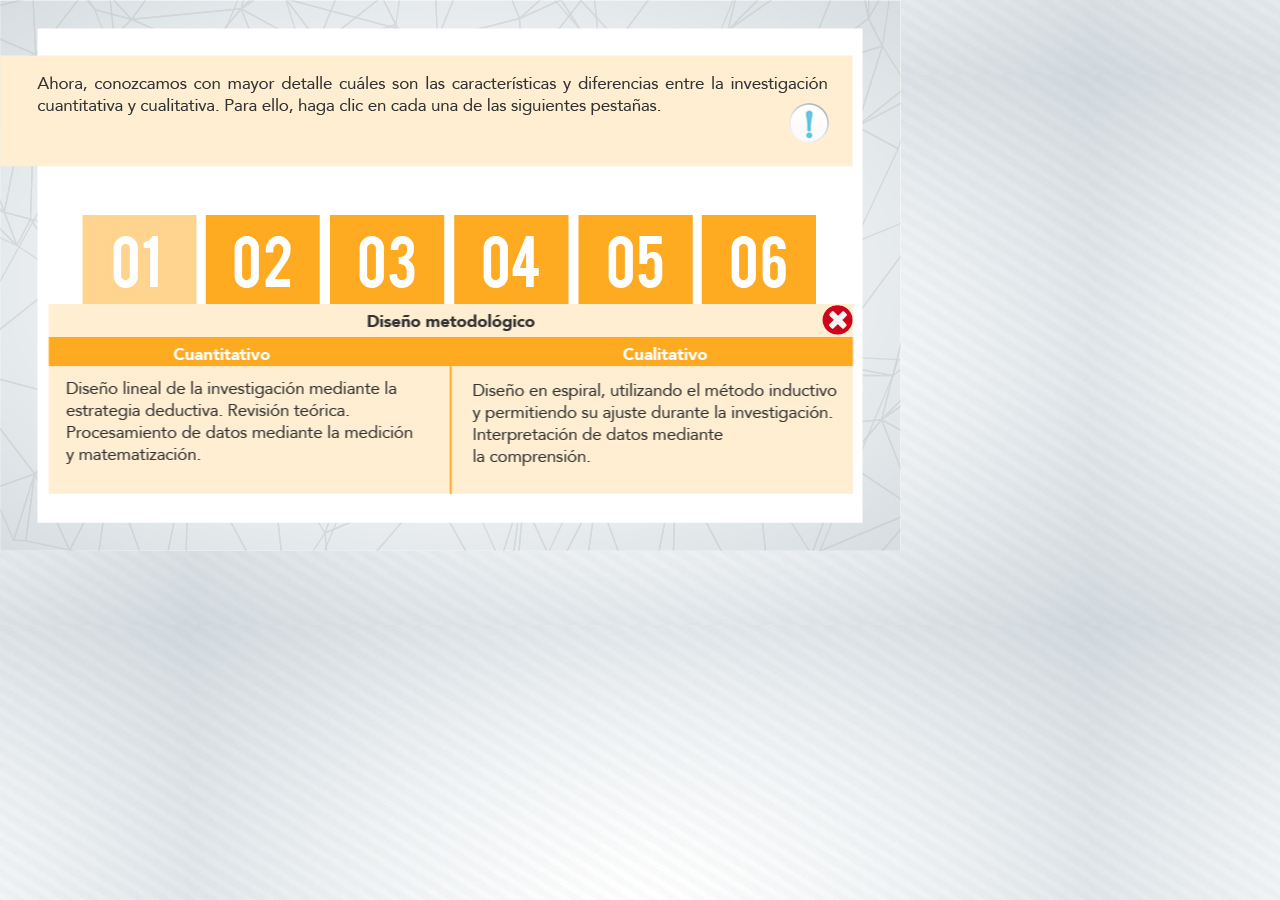
<file: vistas/cont02_btn02.html>
<!doctype html>
<html lang="es">
<head>
    <meta charset="utf-8">
    <title>cont02 btn02</title>

    <!--  -->
    <link rel="stylesheet" href="../css/style_btn.css">
    <link rel="stylesheet" href="../css/cont02_btn02.css">
    <link rel="stylesheet" href="../css/generic.css">
    
    <!-- jQuery -->
    <script src="../bower_components/jquery/dist/jquery.js"></script>
    <script src="../js/helper_functions.js"></script>
    <script src="../js/jPages.js"></script>
    <script src="../js/cont02_btn02.js"></script>

</head>

<body class="backgroud_popup">

    <div id="container" class="clearfix">

        <div id="content" class="defaults">

        <!-- navigation holder -->
        <div class="holder"></div>

            <div class="black black_not_lert">
                <div class="cont cont_not_lert" id="E1">
                    <button class="cls cerrar cls_not_lert"></button>
                    <img src="../images/cont02/Btn02/tenerCuenta.png">           
                </div>
            </div> 

            <!-- item container -->
            <div class="pgs">
                <ul id="itemContainer">
                <li>
                    <div>
                        <div class="btn1 btn_tab_s" data-cont-tab-s="C1" data-opacity="true"><img src="../images/cont02/Btn02/Btn1.jpg"></div>
                        <div class="btn2 btn_tab_s" data-cont-tab-s="C2" data-opacity="true"><img src="../images/cont02/Btn02/Btn2.jpg"></div>
                        <div class="btn3 btn_tab_s" data-cont-tab-s="C3" data-opacity="true"><img src="../images/cont02/Btn02/Btn3.jpg"></div>
                        <div class="btn4 btn_tab_s" data-cont-tab-s="C4" data-opacity="true"><img src="../images/cont02/Btn02/Btn4.jpg"></div>
                        <div class="btn5 btn_tab_s" data-cont-tab-s="C5" data-opacity="true"><img src="../images/cont02/Btn02/Btn5.jpg"></div>
                        <div class="btn6 btn_tab_s" data-cont-tab-s="C6" data-opacity="true"><img src="../images/cont02/Btn02/Btn6.jpg"></div>
                        <div class="btn7 btn_tab_s" data-cont-tab-s="C7" data-opacity="true"><img src="../images/cont02/Btn02/Btn7.jpg"></div>
                        <div class="btn8 btn_tab_s" data-cont-tab-s="C8" data-opacity="true"><img src="../images/cont02/Btn02/Btn8.jpg"></div>
                        <div class="btn9 btn_tab_s" data-cont-tab-s="C9" data-opacity="true"><img src="../images/cont02/Btn02/Btn9.jpg"></div>
                        <div class="btn10 btn_tab_s" data-cont-tab-s="C10" data-opacity="true"><img src="../images/cont02/Btn02/Btn10.jpg"></div>
                        <div class="btn11 btn_tab_s" data-cont-tab-s="C11" data-opacity="true"><img src="../images/cont02/Btn02/Btn11.jpg"></div>
                    </div>
                    <div>
                        <div class="cont02 cont_tab_s" id="C1">
                            <button class="cls cerrar" data-close-id-tab="C1"></button>
                            <img src="../images/cont02/Btn02/popup_Btn1.jpg">
                        </div>
                        <div class="cont02 cont_tab_s" id="C2">
                            <button class="cls cerrar" data-close-id-tab="C2"></button>
                            <img src="../images/cont02/Btn02/popup_Btn2.jpg">
                        </div>
                        <div class="cont02 cont_tab_s" id="C3">
                            <button class="cls cerrar" data-close-id-tab="C3"></button>
                            <img src="../images/cont02/Btn02/popup_Btn3.jpg">
                        </div>   
                        <div class="cont02 cont_tab_s" id="C4">
                            <button class="cls cerrar" data-close-id-tab="C4"></button>
                            <img src="../images/cont02/Btn02/popup_Btn4.jpg">
                        </div>
                        <div class="cont02 cont_tab_s" id="C5">
                            <button class="cls cerrar" data-close-id-tab="C5"></button>
                            <img src="../images/cont02/Btn02/popup_Btn5.jpg">
                        </div>
                        <div class="cont02 cont_tab_s" id="C6">
                            <button class="cls cerrar" data-close-id-tab="C6"></button>
                            <img src="../images/cont02/Btn02/popup_Btn6.jpg">
                        </div>        
                        <div class="cont02 cont_tab_s" id="C7">
                            <button class="cls cerrar" data-close-id-tab="C7"></button>
                            <img src="../images/cont02/Btn02/popup_Btn7.jpg">
                        </div>
                        <div class="cont02 cont_tab_s" id="C8">
                            <button class="cls cerrar" data-close-id-tab="C8"></button>
                            <img src="../images/cont02/Btn02/popup_Btn8.jpg">
                        </div>
                        <div class="cont02 cont_tab_s" id="C9">
                            <button class="cls cerrar" data-close-id-tab="C9"></button>
                            <img src="../images/cont02/Btn02/popup_Btn9.jpg">
                        </div>        
                        <div class="cont02 cont_tab_s" id="C10">
                            <button class="cls cerrar" data-close-id-tab="C10"></button>
                            <img src="../images/cont02/Btn02/popup_Btn10.jpg">
                        </div>
                        <div class="cont02 cont_tab_s" id="C11">
                            <button class="cls cerrar" data-close-id-tab="C11"></button>
                            <img src="../images/cont02/Btn02/popup_Btn11.jpg">
                        </div>            
                    </div>
                    <div class="btnExtras">
                        <div class="cajaResalt" >                            
                            <button data-opacity="true" data-id-cont-not-lert="E1" class="op_not_lert tenerCuenta"></button>
                        </div>
                    </div>
                    <img src="../images/cont02/Btn02/slide1.jpg">
                </li>

                </ul>
            </div>

        </div>
        <!--! end of #content -->
    </div>
    <!--! end of #container -->


</body>

</html>
</file>
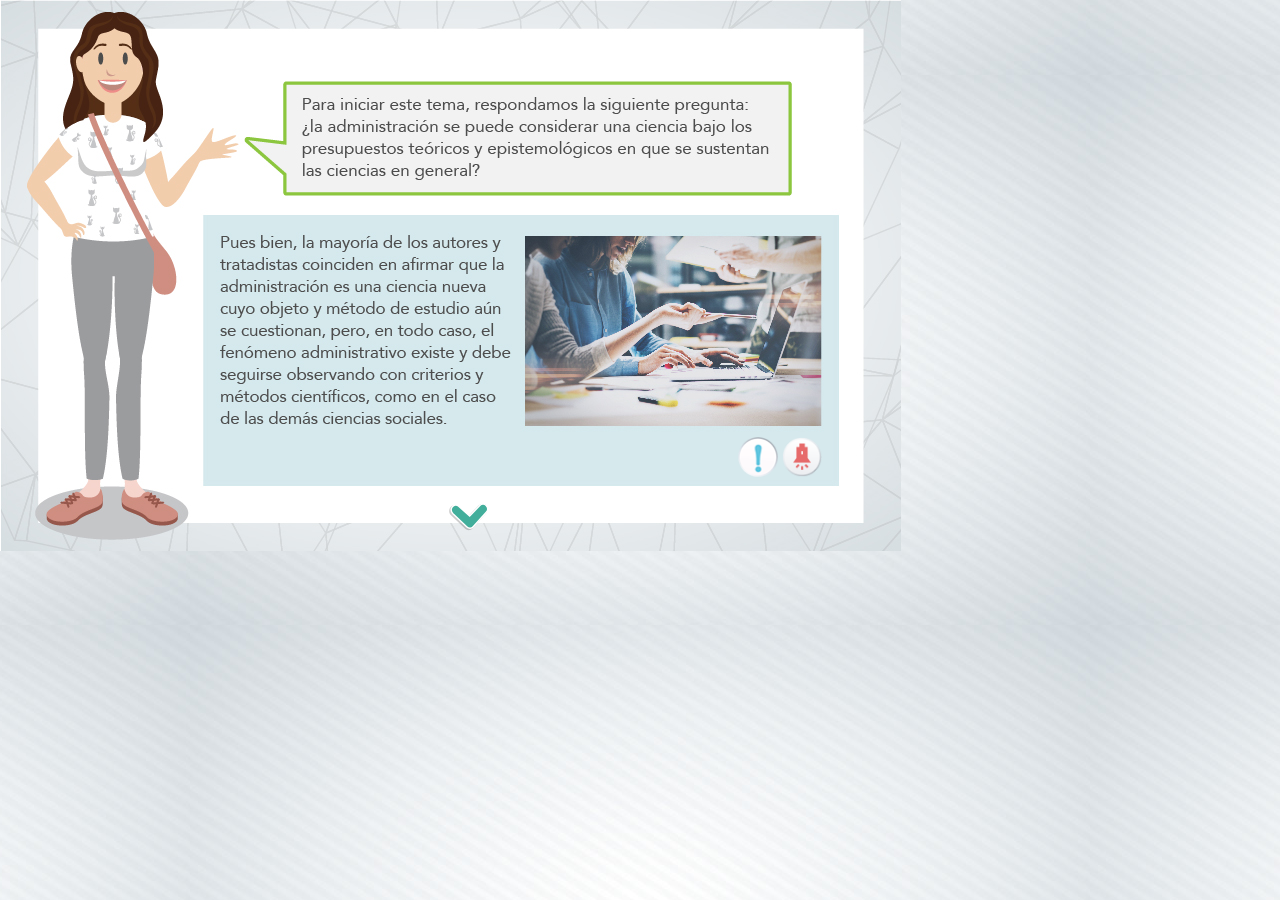
<file: vistas/cont02_btn03.html>
<!doctype html>
<html lang="es">
<head>

    <meta charset="utf-8">
    <title>cont02_btn03</title>

    <!--  -->
    <link rel="stylesheet" href="../css/style_btn.css">
    <link rel="stylesheet" href="../css/cont02_btn03.css">
    <link rel="stylesheet" href="../css/cont02_btn03_acordeon.css">
    <link rel="stylesheet" href="../css/generic.css">

    <!-- jQuery con helper -->
    <script src="../bower_components/jquery/dist/jquery.js"></script>

    <script src="../js/jPages.js"></script>
    
    <script src="../js/helper_functions.js"></script>
    
    <!--<script src="../js/bootstrap.min.js"></script>-->

    <script src="../js/cont02_btn03.js"></script>

</head>

<body class="backgroud_popup">

  <div id="container" class="clearfix">

  <div id="content" class="defaults">

   <!-- navigation holder -->
    <div class="holder"></div> 

    <!-- wrapped custom buttons for easier styling -->
    <div class="customBtns">
      <span class="arrowPrev"></span>
      <span class="arrowNext"></span>
    </div> 

    <div class="black black_not_lert">
        <div class="cont cont_not_lert" id="E1">
            <button class="cls cerrar cls_not_lert"></button>
            <img src="../images/cont02/Btn03/tenercuenta_tema2.jpg">            
        </div>
        <div class="cont cont_not_lert" id="E2">
            <button class="cls cerrar cls_not_lert"></button>
            <img src="../images/cont02/Btn03/Importante.jpg">            
        </div>
    </div> 

    <!-- item container -->
    <div class="pgs">
         <ul id="itemContainer">
            <li>
                <div class="btnExtras">
                  <div class="cajaResalt" >                            
                    <button data-opacity="true" data-id-cont-not-lert="E1" class="op_not_lert tenerCuenta"></button>
                    <button data-opacity="true" data-id-cont-not-lert="E2" class="op_not_lert importante"></button>
                  </div>
                </div>
                <img src="../images/cont02/Btn03/slide1.jpg">
            </li>
            <li>
                <img src="../images/cont02/Btn03/slide2.jpg">
            </li>
        </ul>
    </div>

  </div>
  <!--! end of #content -->
</div>
<!--! end of #container -->


</body>

</html>
</file>
<file: css/estilosOVA.css>
body{
    margin: 0;
    padding: 0;
    font-family: sans-serif;
    background: url(../images/back.png);
    /*overflow: hidden;*/
}
.contenedor{
    width: 1000px;
    height: 800px; 
    margin: 0 auto;
}
.ova{
    width: 1000px;
    height: 600px; 
    background: url(../images/home.jpg) no-repeat;
}
.top{
    background: #FFF url(../images/top.jpg) no-repeat;
    width: 1000px;
    height: 117px;
    position: relative;
    -webkit-box-shadow: 0px 0px 10px 0px rgba(0,0,0,0.6);
    -moz-box-shadow: 0px 0px 10px 0px rgba(0,0,0,0.6);
    box-shadow: 0px 0px 10px 0px rgba(0,0,0,0.6);
}
.nombreFranja{
    background: url(../images/franja.png) no-repeat;
    width: 608px;
    height: 35px;
    float: right;
    margin: 10px 0 0 0;
}
.btns{
    height: 80px;
    width: 150px;
    float: right;
    position: relative;
    bottom: 19px;
    right: 25px;
    top: 134px;
}
.btnTop{
    position: relative;
    float: left;
    cursor: pointer;
    margin-left: 5px;
}
.creditos{
    background: #1d3f74;
    height: 48px;
    padding: 14px 20px 0 0;
    margin: 0 0 10px 0;
}
.creditos p{
    color: #FFF;
    line-height: 140%;
    margin: 0;
    padding: 0;
    font-size: 11px;
    text-align: right;
}
.btnTop img{
    width: 65px;
    height: 65px;
}
.pdf{
    background: url(../images/bt_pdf.svg) no-repeat;
    width: 65px;
    height: 65px;
}
.popUp{
    background: url(../images/bt_popUp.svg) no-repeat;
    width: 65px;
    height: 65px;
}
.web{
    background: url(../images/bt_web.svg) no-repeat;
    width: 65px;
    height: 65px;
}
.btnCreditos{
    background: url(../images/creditos.jpg) no-repeat center;
    background-size: 65px 65px;
    width: 65px;
    height: 65px;
    /* border: 1px solid red; */
    border-radius: 100%;
    cursor: pointer;
    border: 0;
}
.btnCompetencias{
    background: url(../images/bt_competencias.svg) no-repeat center;
    background-size: 65px 65px;
    width: 65px;
    height: 65px;
    /* border: 1px solid red; */
    border-radius: 100%;
    cursor: pointer;
    border: 0;
}
.btnObjetivos{
    background: url(../images/bt_objetivos.svg) no-repeat center;
    background-size: 65px 65px;
    width: 65px;
    height: 65px;
    /* border: 1px solid red; */
    border-radius: 100%;
    cursor: pointer;
    border: 0;
}


/*BOTONES HOME*/
.menuHome{
    background: rgba(255, 0, 0, 0);
    width: 670px;
    height: 505px;
    position: absolute;
    margin: 0 0 0 230px;
}

.btnHome{
    width: 385px;
    height: 211px;
    position: absolute;
    cursor: pointer;
    /*top: 133px;*/
}

.posBtnHome1{
    background: url(../images/btn01-Home.jpg) no-repeat;
    margin: 290px 0 0 59px;
}
.posBtnHome2{
    background: url(../images/btn02-Home.jpg) no-repeat;
    margin: 427px 0 0 59px;    
    /*top: 210px;
    left: 412px;*/
}
</file>
<file: css/modal-mod.css>
.modal{
    max-width: 911px;
    padding: 0;
    height: 550px;
    background-color: rgba(240,248,255,0);
    border-radius: 0;
    -webkit-border-radius: 0;
    webkit-box-shadow: 0 0 0 #000;
    box-shadow: 0 0 0 #000;
}

.modal a.close-modal{
    background: url(../images/cerrar_internas.png) no-repeat center;
    background-size: 30px 30px;
    top: -16.5px;
    right: -15.5px;
    width: 30px;
    height: 30px;
}

#ex2{
    background: white;
    margin-left: 0px;
    padding-left: 145px;
}
</file>
<file: cont01-reto01/css/custom.css>
@import url('https://fonts.googleapis.com/css?family=PT+Sans');

body{
    /*background: url(../../../images/cont01/reto01/fondo1.jpg) center no-repeat;
    background-position: -8px -8px;*/
    font-family: 'PT Sans', sans-serif;
}

#completeSentence{
	padding-top: 0px;
    margin-top: -356px;
    margin-left: 10px;
    width: 830px;
    /* height: 3px; */
}
.contSentence{
	background-color: #f2f2f2;
    border: 2px solid #9d9d9d;
    margin-bottom: 5px;
    padding: 3px;
    /* border-radius: 5px; */ 
    height: 90px;
}	
.sentence{

}
.sentence_p{

}
.words{
	background-color: #ddd;
    border: 2px solid #777;	
}
.sentence_word{
    cursor: pointer;
    /* font-style: inherit; */
    font-weight: bold;
}

.sentenceCorrect{
	border: 2px solid green;
}

.sentenceIncorrect{
	border: 2px solid red;
}
</file>
<file: css/reto01.css>
body{
        overflow: hidden;
    }
.holder {
    display: none; 
}
.customBtns{
    position: absolute;
/*    z-index: 111;*/
    width: 860px;
    height: 50px;
    margin: 250px 0 0 0;
}
.arrowPrev, .arrowNext{
    width: 29px;
    height: 29px;
    position: absolute;
    top: 55px;
    cursor: pointer;
}

.arrowPrev{
    background: url('../images/Flechaizquierda.png') no-repeat;
    left: 0px;
    z-index: 100;
    width: 36px;
    height: 46px;
    margin: -50px 0 0 4px;
}
.arrowNext{
    background: url(../images/Flechaderecha.png) no-repeat;
    right: 0px;
    width: 36px;
    height: 46px;
    z-index: 100;
    margin: -50px 0 0 0px;
}

.arrowPrev.jp-disabled, .arrowNext.jp-disabled{
    display: none;
}
.pgs{
    margin: 0 auto;
    width: 940px;
    height: 450px;
    position: relative; 
}

.contP1{
    overflow: hidden;
    width: 824px;
    height: 340px;
    position: absolute;
    margin: 170px 0 0 50px;
}
.adv{
    background: url(../img/adv.png) no-repeat;
    width: 834px;
    height: 364px;
}
.botonesP1{
    position: absolute;
    display: flex;
    flex-direction: row;
    margin: 100px 0 0 60px;
}
.btnExtras{
    margin-top: -71px;
    margin-left: 202px;
    position: absolute;
    /*margin: 0px 0 0 720px;*/
    display: none;
}
.cont{
    position: absolute;
    left: 50%;
    top: 50%;
    transform: translate(-50%, -50%);
    -webkit-transform: translate(-50%, -50%);
}
.cls{
    position: absolute;
    right: 1px;
    top: 1px;
    cursor: pointer;
}
.black{
    width: 100%;
    height: 100%;
    background: rgba(37, 48, 16, 0.95);
    position: absolute;
    z-index: 3;
}
</file>
<file: css/generic.css>
/*Botones Genericos----------------------------------------------------*/
.cerrar{
    background: url(../images/cerrar_internas.png) no-repeat center;
    background-size: 30px 30px;
    width: 30px;
    height: 30px;
    border: 0px;
}

.volver{
    cursor: pointer;
    float: right;
    margin: 500px -23px 0 0;
    position: absolute;
    right: 40px;

    background: url(../images/btnVolver.png) no-repeat center 100%;
    width: 160px;
    height: 40px;
    border: 0px;
    /*margin-left: 81%;
    margin-top: -4px;*/
}
.telonCont {
    background: url(../images/telon.png) no-repeat;
    width: 875px;
    height: 540px;
    position: absolute;
    z-index: 2;
    top: 600px;
    margin: 0 14px;    
}

/*estilo boton tener en cuenta abre ventana*/
.tenerCuenta{
    background: url(../images/tenerCuenta.png) no-repeat center;
    background-size: 40px 40px;
    width: 40px;
    height: 40px;
    border: 0px;
}
.importante{
    background: url(../images/icono_importante.png) no-repeat center;
    background-size: 40px 40px;
    width: 40px;
    height: 40px;
    border: 0px;
}

.recuerdeque{
    background: url(../images/recuerde.png) no-repeat center;
    background-size: 40px 40px;
    width: 40px;
    height: 40px;
    border: 0px;
}

.lecturas{
    background: url(../images/lectura-btn.png) no-repeat center;
    background-size: 40px 40px;
    width: 40px;
    height: 40px;
    border: 0px;
}

.btn_pdf{
    background: url(../images/bt_pdf.svg) no-repeat center;
    background-size: 40px 40px;
    width: 40px;
    height: 40px;
    border: 0px;
}
/*-------------------------------------------------------------------*/

/*ventanas emergentes-------------------------------------------*/
.black{
    width: 100%;
    height: 100%;
    background: rgba(34, 34, 34, 0.92);
    position: absolute;
    z-index: 3;
}
.cont{
    position: absolute;
    left: 50%;
    top: 50%;
    transform: translate(-50%, -50%);
    -webkit-transform: translate(-50%, -50%);
}
.backgroud_popup{
    background: url(../images/back-popUp.jpg) center;
}
/*--------------------------------------------------------------*/


/*--------------------------------------------------------------*/
/*ajustes por defecto jpages*/

.arrowPrev, .arrowNext{
    width: 29px;
    height: 29px;
    position: absolute;
    top: 55px;
    cursor: pointer;
}

.arrowPrev{
    background: url('../images/arrowP.svg') no-repeat;
    left: 0px;
    z-index: 100;
    width: 30px;
    height: 40px;
    margin: -310px 0 0 448px;
    transform: rotate(88deg);
}
.arrowNext{
    background: url(../images/arrowN.svg) no-repeat;
    right: 0px;
    width: 30px;
    height: 40px;
    z-index: 100;
    margin: 193px 376px 0 0px;
    transform: rotate(88deg);
}

.arrowPrev.jp-disabled, .arrowNext.jp-disabled{
    display: none;
}
/*--------------------------------------------------------------*/
.ifrm_gen{
    /*margin-top: 93PX;*/
    border: 0;
}
</file>
<file: css/style_btn.css>
body{
    margin: 0;
    padding: 0;
    font-size: 13px;
    line-height: 1.231;   
}

::-moz-selection { background: #2C1B13; color: white; text-shadow: none; }
::selection { background: #2C1B13; color: white; text-shadow: none; }


/* =============================================================================
   Links
   ========================================================================== */

a { color: #222; text-decoration: none; }
a:visited { color: #222; }
a:focus { outline: thin dotted; }

/* Improve readability when focused and hovered in all browsers: people.opera.com/patrickl/experiments/keyboard/test */
a:hover, a:active { outline: 0; }


/* =============================================================================
   Typography
   ========================================================================== */

abbr[title] { border-bottom: 1px dotted; }

b, strong { font-weight: bold; }

blockquote { margin: 1em 40px; }

dfn { font-style: italic; }

hr { display: block; height: 1px; border: 0; border-top: 1px solid #ccc; margin: 1em 0; padding: 0; }

ins { background: #ff9; color: #000; text-decoration: none; }

mark { background: #ff0; color: #000; font-style: italic; font-weight: bold; }

/* Redeclare monospace font family: en.wikipedia.org/wiki/User:Davidgothberg/Test59 */
pre, code, kbd, samp { font-family: monospace, monospace; _font-family: 'courier new', monospace; font-size: 1em; }

/* Improve readability of pre-formatted text in all browsers */
pre { white-space: pre; white-space: pre-wrap; word-wrap: break-word; }

q { quotes: none; }
q:before, q:after { content: ""; content: none; }

small { font-size: 85%; }

/* Position subscript and superscript content without affecting line-height: gist.github.com/413930 */
sub, sup { font-size: 75%; line-height: 0; position: relative; vertical-align: baseline; }
sup { top: -0.5em; }
sub { bottom: -0.25em; }


/* =============================================================================
   Lists
   ========================================================================== */

ul, ol { margin: 1em 0; padding: 0 0 0 40px; }
dd { margin: 0 0 0 40px; }
nav ul, nav ol { list-style: none; margin: 0; padding: 0; }


/* =============================================================================
   Embedded content
   ========================================================================== */

/*
 * Improve image quality when scaled in IE7
 * code.flickr.com/blog/2008/11/12/on-ui-quality-the-little-things-client-side-image-resizing/
 */

img { border: 0; -ms-interpolation-mode: bicubic; }

/*
 * Correct overflow displayed oddly in IE9
 */

svg:not(:root) {
    overflow: hidden;
}


/* =============================================================================
   Figures
   ========================================================================== */

figure { margin: 0; }


/* =============================================================================
   Forms
   ========================================================================== */

form { margin: 0; }
fieldset { border: 0; margin: 0; padding: 0; }

/*
 * 1. Correct color not inheriting in IE6/7/8/9
 * 2. Correct alignment displayed oddly in IE6/7
 */

legend { border: 0; *margin-left: -7px; padding: 0; }

/* Indicate that 'label' will shift focus to the associated form element */
label { cursor: pointer; }

/*
 * 1. Correct font-size not inheriting in all browsers
 * 2. Remove margins in FF3/4 S5 Chrome
 * 3. Define consistent vertical alignment display in all browsers
 */

button, input, select, textarea { font-size: 100%; margin: 0; vertical-align: baseline; *vertical-align: middle; }

/*
 * 1. Define line-height as normal to match FF3/4 (set using !important in the UA stylesheet)
 * 2. Correct inner spacing displayed oddly in IE6/7
 */

button, input { line-height: normal; *overflow: visible; }

/*
 * 1. Display hand cursor for clickable form elements
 * 2. Allow styling of clickable form elements in iOS
 */

button, input[type="button"], input[type="reset"], input[type="submit"] { cursor: pointer; -webkit-appearance: button; }

/*
 * Consistent box sizing and appearance
 */

input[type="checkbox"], input[type="radio"] { box-sizing: border-box; }
input[type="search"] { -moz-box-sizing: content-box; -webkit-box-sizing: content-box; box-sizing: content-box; }

/*
 * Remove inner padding and border in FF3/4
 * www.sitepen.com/blog/2008/05/14/the-devils-in-the-details-fixing-dojos-toolbar-buttons/
 */

button::-moz-focus-inner, input::-moz-focus-inner { border: 0; padding: 0; }

/* Remove default vertical scrollbar in IE6/7/8/9 */
textarea { overflow: auto; vertical-align: top; }

/* Colors for form validity */
input:valid, textarea:valid {  }
input:invalid, textarea:invalid { background-color: #f0dddd; }


/* =============================================================================
   Tables
   ========================================================================== */

table { border-collapse: collapse; border-spacing: 0; }


/* =============================================================================
   Primary styles
   Author:
   ========================================================================== */


body {
  /*font: 12px 'Helvetica Neue', Helvetica, Arial, Sans-Serif;*/
  padding: 0 0 200px 0;
}

h1, h2, h3, h4, h5 {
  margin: 0;
  padding: 0;
  font: italic bold 14px Georgia, serif;
  color: #2C1B13;
}

p { margin: 0 0 5px 0; }


/* Container */

div#container {
    width: 1000px;
    height: 500px;
}

/* Filtrify link*/
div#author {
    background: #F0F2EB;
    margin-bottom: 20px;
    padding: 10px 20px;
    font-style: italic;
    font-size: 13px;
    color: gray;
    text-shadow: 0 1px white;
}
div#author a { font-weight: bold; margin: 0 3px; }

/* Header */

div#container header { margin-bottom: 50px; }
div#container header h1 { font-size: 34px; color: #FF4242; letter-spacing: -3px; text-shadow: 0 1px 0 #E53B3B; }
div#container header h1:before { content: "this.is( "; }
div#container header h1:after { content: " );"; }
div#container header h1:before,
div#container header h1:after {
  font: normal 12px "Courier New", Courier, monospace;
  color: #4B4647;
  text-shadow: none;
  letter-spacing: normal;
}


/* Sidebar */

div#sidebar {  float: left; width: 200px; font-size: 12px; line-height: 18px; margin-left: 20px; }

div#sidebar h1 { font-size:21px; color:#FF4242; margin-bottom:30px; text-shadow: 0 1px 0 #ddd; }

div#sidebar h2 { margin: 15px 0 5px 0px; font-size: 12px; }

div#sidebar ul { list-style: none; margin: 0; padding: 0; }
div#sidebar ul li a { color: gray; line-height: 1.8; }
div#sidebar ul li a:hover { background-color: #222; color: white; }
div#sidebar ul li.selected a { color: #FF4242; font-weight: bold; }
div#sidebar ul li.selected a:hover { background: none; color: #FF4242; }

div#sidebar div.share{ margin-top:20px; }

/* Content */

div#content { float: left; width: 680px; }
div#content h2 { font-size: 21px; margin-bottom: 30px; }
div#content h3 { margin: 50px 0px 10px 0px; }
div#content p { line-height:1.5; }
div#content p a { color: white; background: #D4EE5E; font-weight: bold; }
div#content p a:hover { background: black; }
div#content p + div { margin-top: 50px; }
div#content h3 span { background-color: #F4FAD2; color: #5C826D; padding: 2px 3px; margin-left: 10px; font-weight: normal; }

/* Content -> Code */

div#content div.codeBlocks { margin: 20px 0 35px; }

div#content pre { float: left; margin-right: 10px; cursor: pointer; }
div#content pre:before { content: attr(class); padding: 2px 3px; color: white; }

div#content pre.html { background: #F0F2EB; border-bottom: 1px solid #D7D9D3; }
div#content pre.html:before { background: #D7D9D3; }

div#content pre.javascript { background: #F4FAD2; border-bottom: 1px solid #DBE0BC; }
div#content pre.javascript:before { background: #DBE0BC; }

div#content pre.css { background: #E1EDB9; border-bottom: 1px solid #CAD5A6; }
div#content pre.css:before { background: #CAD5A6; }

div#content pre.collapse { position: relative; padding:2% 3%; width:94%; }
div#content pre.collapse:before { position: absolute; right: 0; top: 0; }

div#content pre code { display: none; background: none; font: 11px/16px "Courier New", Courier, monospace; }
div#content pre.collapse code { display:block; }

/* Content -> Unordered Lists */

div#content ul#itemContainer { list-style: none; padding:0; margin: 0;  }
div#content ul#itemContainer li { display: inline-block; margin: 0; zoom: 1; *display:inline; }
div#content ul#itemContainer ll li img { vertical-align: bottom; width: 125px; height: 125px; }

/* Content -> index */

div#content.index pre { float:none; cursor:default; }
div#content.index pre code { display:block; }
div#content.index h2 { margin-top: 55px; }
div#content.index dl dt,
div#content.index dl dd { float: left; margin-top: 10px; }
div#content.index dl dt { clear: left; width: 70px; font-style: italic; }
div#content.index dl dd { width: 450px; }
div#content.index i + p { margin-top: 5px; }

/* Content -> documentation */

div#content.documentation h2 { margin-top: 55px; }
div#content.documentation dl dt,
div#content.documentation dl dd { float: left; margin-top: 10px; }
div#content.documentation dl dt { clear: left; width: 70px; font-style: italic; }
div#content.documentation dl dd { width: 450px; }
div#content.documentation i + p { margin-top: 5px; }

/* Content -> author */

div#content.author img { margin-bottom: 50px; }
div#content.author img + p:before { content: '“'; font-size:65px; font-family: Georgia; position:absolute; top: -55px; color: #ccc; }
div#content.author p { width: 590px; position: relative; }

/* =============================================================================
   Non-semantic helper classes
   Please define your styles before this section.
   ========================================================================== */

/* For image replacement */
.ir { display: block; text-indent: -999em; overflow: hidden; background-repeat: no-repeat; text-align: left; direction: ltr; }
.ir br { display: none; }

/* Hide for both screenreaders and browsers:
   css-discuss.incutio.com/wiki/Screenreader_Visibility */
.hidden { display: none; visibility: hidden; }

/* Hide only visually, but have it available for screenreaders: by Jon Neal.
  www.webaim.org/techniques/css/invisiblecontent/  &  j.mp/visuallyhidden */
.visuallyhidden { border: 0; clip: rect(0 0 0 0); height: 1px; margin: -1px; overflow: hidden; padding: 0; position: absolute; width: 1px; }

/* Extends the .visuallyhidden class to allow the element to be focusable when navigated to via the keyboard: drupal.org/node/897638 */
.visuallyhidden.focusable:active, .visuallyhidden.focusable:focus { clip: auto; height: auto; margin: 0; overflow: visible; position: static; width: auto; }

/* Hide visually and from screenreaders, but maintain layout */
.invisible { visibility: hidden; }

/* Contain floats: nicolasgallagher.com/micro-clearfix-hack/ */
.clearfix:before, .clearfix:after { content: ""; display: table; }
.clearfix:after { clear: both; }
.clearfix { zoom: 1; }



/* =============================================================================
   PLACEHOLDER Media Queries for Responsive Design.
   These override the primary ('mobile first') styles
   Modify as content requires.
   ========================================================================== */

@media only screen and (min-width: 480px) {
  /* Style adjustments for viewports 480px and over go here */

}

@media only screen and (min-width: 768px) {
  /* Style adjustments for viewports 768px and over go here */

}


/* =============================================================================
   Print styles.
   Inlined to avoid required HTTP connection: www.phpied.com/delay-loading-your-print-css/
   ========================================================================== */

@media print {
  * { background: transparent !important; color: black !important; text-shadow: none !important; filter:none !important; -ms-filter: none !important; } /* Black prints faster: sanbeiji.com/archives/953 */
  a, a:visited { color: #444 !important; text-decoration: underline; }
  a[href]:after { content: " (" attr(href) ")"; }
  abbr[title]:after { content: " (" attr(title) ")"; }
  .ir a:after, a[href^="javascript:"]:after, a[href^="#"]:after { content: ""; }  /* Don't show links for images, or javascript/internal links */
  pre, blockquote { border: 1px solid #999; page-break-inside: avoid; }
  thead { display: table-header-group; } /* css-discuss.incutio.com/wiki/Printing_Tables */
  tr, img { page-break-inside: avoid; }
  img { max-width: 100% !important; }
  @page { margin: 0.5cm; }
  p, h2, h3 { orphans: 3; widows: 3; }
  h2, h3{ page-break-after: avoid; }
}
</file>
<file: bower_components/jquery-modal/examples/highlight/github.css>
/*

github.com style (c) Vasily Polovnyov <vast@whiteants.net>

*/

pre code {
  display: block;
  color: #000;
  background: #f8f8ff
}

pre .comment,
pre .template_comment,
pre .diff .header,
pre .javadoc {
  color: #998;
  font-style: italic
}

pre .keyword,
pre .css .rule .keyword,
pre .winutils,
pre .javascript .title,
pre .lisp .title,
pre .subst {
  color: #000;
  font-weight: bold
}

pre .number,
pre .hexcolor {
  color: #40a070
}

pre .string,
pre .attribute .value,
pre .phpdoc,
pre .tex .formula {
  color: #d14
}

pre .title,
pre .id {
  color: #900;
  font-weight: bold
}

pre .javascript .title,
pre .lisp .title,
pre .subst {
  font-weight: normal
}

pre .class .title,
pre .tex .command {
  color: #458;
  font-weight: bold
}

pre .tag,
pre .css .keyword,
pre .html .keyword,
pre .tag .title,
pre .django .tag .keyword {
  color: #000080;
  font-weight: normal
}

pre .attribute,
pre .variable,
pre .instancevar,
pre .lisp .body {
  color: #008080
}

pre .regexp {
  color: #009926
}

pre .class {
  color: #458;
  font-weight: bold
}

pre .symbol,
pre .ruby .symbol .string,
pre .ruby .symbol .keyword,
pre .ruby .symbol .keymethods,
pre .lisp .keyword,
pre .tex .special {
  color: #990073
}

pre .builtin,
pre .built_in,
pre .lisp .title {
  color: #0086b3
}

pre .preprocessor,
pre .pi,
pre .doctype,
pre .shebang,
pre .cdata {
  color: #999;
  font-weight: bold
}

pre .deletion {
  background: #fdd
}

pre .addition {
  background: #dfd
}

pre .diff .change {
  background: #0086b3
}

pre .chunk {
  color: #aaa
}

pre .tex .formula {
  opacity: 0.5;
}
</file>
<file: css/cont01_btn01.css>
body{
        overflow: hidden;
    }
.holder {
    display: none; 
}
.customBtns{
    position: absolute;
/*    z-index: 111;*/
    width: 860px;
    height: 50px;
    margin: 250px 0 0 0;
}
.arrowPrev, .arrowNext{
    width: 29px;
    height: 29px;
    position: absolute;
    top: 55px;
    cursor: pointer;
}

.arrowPrev{
    background: url('../images/Flechaizquierda.png') no-repeat;
    left: 0px;
    z-index: 100;
    width: 36px;
    height: 46px;
    margin: -50px 0 0 4px;
}
.arrowNext{
    background: url(../images/Flechaderecha.png) no-repeat;
    right: 0px;
    width: 36px;
    height: 46px;
    z-index: 100;
    margin: -50px 0 0 0px;
}

.arrowPrev.jp-disabled, .arrowNext.jp-disabled{
    display: none;
}
.pgs{
    margin: 0 auto;
    width: 940px;
    height: 450px;
    position: relative; 
}

.contP1{
    overflow: hidden;
    width: 824px;
    height: 340px;
    position: absolute;
    margin: 170px 0 0 50px;
}
.adv{
    background: url(../img/adv.png) no-repeat;
    width: 834px;
    height: 364px;
}
.botonesP1{
    position: absolute;
    display: flex;
    flex-direction: row;
    margin: 100px 0 0 60px;
}
.btnExtras{
    margin-top: -161px;
    margin-left: 202px;
    position: absolute;
    /*margin: 0px 0 0 720px;*/
}
.cont{
    position: absolute;
    left: 50%;
    top: 50%;
    transform: translate(-50%, -50%);
    -webkit-transform: translate(-50%, -50%);
}
.cls{
    position: absolute;
    right: 1px;
    top: 1px;
    cursor: pointer;
}
.black{
    width: 100%;
    height: 100%;
    background: rgba(37, 48, 16, 0.95);
    position: absolute;
    z-index: 3;
}
</file>
<file: css/cont01_btn02.css>
body{
        overflow: hidden;
    }
.holder {
    display: none; 
}
.customBtns{
    position: absolute;
/*    z-index: 111;*/
    width: 860px;
    height: 50px;
    margin: 250px 0 0 0;
}
.arrowPrev, .arrowNext{
    width: 29px;
    height: 29px;
    position: absolute;
    top: 55px;
    cursor: pointer;
}

.arrowPrev{
    background: url('../images/Flechaizquierda.png') no-repeat;
    left: 0px;
    z-index: 100;
    width: 36px;
    height: 46px;
    margin: -50px 0 0 4px;
}
.arrowNext{
    background: url(../images/Flechaderecha.png) no-repeat;
    right: 0px;
    width: 36px;
    height: 46px;
    z-index: 100;
    margin: -50px 0 0 0px;
}

.arrowPrev.jp-disabled, .arrowNext.jp-disabled{
    display: none;
}
.pgs{
    margin: 0 auto;
    width: 940px;
    height: 450px;
    position: relative; 
}

.contP1{
    overflow: hidden;
    width: 824px;
    height: 340px;
    position: absolute;
    margin: 170px 0 0 50px;
}
.adv{
    background: url(../img/adv.png) no-repeat;
    width: 834px;
    height: 364px;
}
.botonesP1{
    position: absolute;
    display: flex;
    flex-direction: row;
    margin: 100px 0 0 60px;
}
.btnExtras{
    margin-top: -60px;
    margin-left: 700px;
    position: absolute;
    /*margin: 0px 0 0 720px;*/
}
.cont{
    position: absolute;
    left: 50%;
    top: 50%;
    transform: translate(-50%, -50%);
    -webkit-transform: translate(-50%, -50%);
}
.cls{
    position: absolute;
    right: 1px;
    top: 1px;
    cursor: pointer;
}
.black{
    width: 100%;
    height: 100%;
    background: rgba(37, 48, 16, 0.95);
    position: absolute;
    z-index: 3;
}
</file>
<file: css/cont01_btn03.css>
body{
        overflow: hidden;
    }
.holder {
    display: none; 
}
.customBtns{
    position: absolute;
/*    z-index: 111;*/
    width: 860px;
    height: 50px;
    margin: 250px 0 0 0;
}
.arrowPrev, .arrowNext{
    width: 29px;
    height: 29px;
    position: absolute;
    top: 55px;
    cursor: pointer;
}

.pgs{
    margin: 0 auto;
    width: 940px;
    height: 450px;
    position: relative; 
}

/*body{
    background: url(../img/back-popUp.png) no-repeat;
    width: 900px;
    height: 540px;
}*/
.menuP1{
    width: 875px;
    height: 160px;
    position: absolute;
    margin: 124px 0 0 0;
    display: flex;
    padding: 0 0 0 10px;
}
.btnp1{
    width: 122px;
    height: 123px;
    cursor: pointer;
    margin: 17px -2px 0 0;
}
.contP1{
    overflow: hidden;
    width: 854px;
    height: 171px;
    margin: 226px 0 0 5px;
    position: absolute;
}
.acordeon{
    position: absolute;
    margin: 90px 0 0 10px;
}

.cont_accordeon{
    position: absolute;
    margin-top: 245px;
    margin-left: 46px;
}

.tamClickAcc{
    width: 65px; /**/
}
</file>
<file: css/cont01_btn03_acordeon.css>
*{
    font-family: sans-serif; margin: 0;}
.acordeon_contenedor{
    display: inline;
    margin: 0;
    width: 800px;
}
/*dt{
    padding: 11px 20px;
}*/
/*dt{
    background: #003e48;
    color: white;
    border-bottom: 1px solid #d38836;
    border-top: 1px solid #ffcf9b;
    cursor: pointer;
}*/
.accordeon_contenido{
    display: inline;
    margin: -400px 0 0 10px;
}
/*dd > img{
    padding: 0;
    margin: 0;
}*/

.accordeon_click{ display: inline; }


.info{
    /*width: 650px;*/
    height: 232px;
    margin-top: -21px;
}
</file>
<file: css/cont02_btn01.css>
body{
        overflow: hidden;
    }
.holder {
    display: none; 
}
.customBtns{
    position: absolute;
/*    z-index: 111;*/
    width: 860px;
    height: 50px;
    margin: 250px 0 0 0;
}

.pgs{
    margin: 0 auto;
    width: 940px;
    height: 450px;
    position: relative; 
}

.btnExtras{
    position: absolute;
    margin: 80px 0 0 750px;
}

.black{
    width: 100%;
    height: 100%;
    background: rgba(37, 48, 16, 0.95);
    position: absolute;
    z-index: 3;
}
.cont{
    position: absolute;
    left: 50%;
    top: 50%;
    transform: translate(-50%, -50%);
    -webkit-transform: translate(-50%, -50%);
}
.botones2{
    position: absolute;
    margin: 120px 0 0 745px;
}
.cajaResalt{
    cursor: pointer;
    margin: 0 0 0 0;
}
.cls{
    position: absolute;
    right: 1px;
    top: 1px;
    cursor: pointer;
}
.btn1{
    position: absolute;
    margin: 57px 0 0 564px;
    background-image:url(../images/cont02/Btn01/Btn1.jpg);
    width: 115px;
    height: 90px;
}
.btn2{
    position: absolute;
    margin: 57px 0 0 701px;
    background-image:url(../images/cont02/Btn01/Btn2.jpg);
    width: 115px;
    height: 90px;
}

.btn3{
    position: absolute;
    margin: 166px 0 0 564px;
    background-image:url(../images/cont02/Btn01/Btn3.jpg);
    width: 115px;
    height: 90px
}

.btn4{
    position: absolute;
    margin: 166px 0 0 702px;
    background-image:url(../images/cont02/Btn01/Btn4.jpg);
    width: 115px;
    height: 90px
}
.btn5{
    position: absolute;
    margin: 277px 0 0 564px;
    background-image:url(../images/cont02/Btn01/Btn5.jpg);
    width: 115px;
    height: 90px
}
.btn6{
    position: absolute;
    margin: 277px 0 0 702px;
    background-image:url(../images/cont02/Btn01/Btn6.jpg);
    width: 115px;
    height: 90px
}
.btn7{
    position: absolute;
    margin: 388px 0 0 564px;
    background-image:url(../images/cont02/Btn01/Btn7.jpg);
    width: 115px;
    height: 90px
}
.btn8{
    position: absolute;
    margin: 388px 0 0 702px;
    background-image:url(../images/cont02/Btn01/Btn8.jpg);
    width: 115px;
    height: 90px
}
.cont03{
    position: absolute;
    left: 46%;
    top: 46%;
    transform: translate(-50%, -50%);
    -webkit-transform: translate(-50%, -50%);
}
</file>
<file: css/cont02_btn02.css>
.botonesP1{
    position: absolute;
    display: flex;
    flex-direction: row;
    margin: 475px 0 0 20px;
}
.btnP1{
    margin: 0 10px 0 0;
    cursor: pointer;
}
.contP1{
    overflow: hidden;
    width: 824px;
    height: 293px;
    position: absolute;
    margin: 100px 0 0 17px;
}
.black{
    width: 100%;
    height: 100%;
    background: rgba(37, 48, 16, 0.95);
    position: absolute;
    z-index: 3;
}
.cont02{
    position: absolute;
    left: 48%;
    top: 89%;
    transform: translate(-50%, -50%);
    -webkit-transform: translate(-50%, -50%);
}
.botones2{
    position: absolute;
    margin: 120px 0 0 745px;
}
.cajaResalt{
    cursor: pointer;
    margin: 0 0 0 0;
}
.cls{
    position: absolute;
    right: 1px;
    top: 1px;
    cursor: pointer;
}
.btn1{
    position: absolute;
    margin: 215px 0 0 82px;
}
.btn2{
    position: absolute;
    margin: 215px 0 0 205px;
}
.btn3{
    position: absolute;
    margin: 215px 0 0 330px;
}
.btn4{
    position: absolute;
    margin: 215px 0 0 454px;
}
.btn5{
    position: absolute;
    margin: 215px 0 0 578px;
}
.btn6{
    position: absolute;
    margin: 215px 0 0 701px;
}
.btn7{
    position: absolute;
    margin: 322px 0 0 149px;
}
.btn8{
    position: absolute;
    margin: 322px 0 0 273px;
}
.btn9{
    position: absolute;
    margin: 322px 0 0 396px;
}
.btn10{
    position: absolute;
    margin: 322px 0 0 521px;
}
.btn11{
    position: absolute;
    margin: 322px 0 0 645px;
}
.btnExtras{
    position: absolute;
    margin: 103px 0 0 789px;
}

body{
    overflow: hidden;
}
.holder {
    display: none; 
}
.customBtns{
    position: absolute;
    /*    z-index: 111;*/
    width: 860px;
    height: 50px;
    margin: 250px 0 0 0;
}

.pgs{
    margin: 0 auto;
    width: 940px;
    height: 450px;
    position: relative; 
}
</file>
<file: css/cont02_btn03.css>
body{
        overflow: hidden;
    }
.holder {
    display: none; 
}
.customBtns{
    position: absolute;
/*    z-index: 111;*/
    width: 860px;
    height: 50px;
    margin: 250px 0 0 0;
}
.arrowPrev, .arrowNext{
    width: 29px;
    height: 29px;
    position: absolute;
    top: 55px;
    cursor: pointer;
}

.pgs{
    margin: 0 auto;
    width: 940px;
    height: 450px;
    position: relative; 
}

/*body{
    background: url(../img/back-popUp.png) no-repeat;
    width: 900px;
    height: 540px;
}*/
.menuP1{
    width: 875px;
    height: 160px;
    position: absolute;
    margin: 124px 0 0 0;
    display: flex;
    padding: 0 0 0 10px;
}
.btnp1{
    width: 122px;
    height: 123px;
    cursor: pointer;
    margin: 17px -2px 0 0;
}
.contP1{
    overflow: hidden;
    width: 854px;
    height: 171px;
    margin: 226px 0 0 5px;
    position: absolute;
}
.btnExtras{
    position: absolute;
    margin: 437px 0 0 738px;
}
.cajaResalt{
    cursor: pointer;
    margin: 0 0 0 0;
}
.cls{
    position: absolute;
    right: 1px;
    top: 1px;
    cursor: pointer;
}
</file>
<file: css/cont02_btn03_acordeon.css>
*{
    font-family: sans-serif; margin: 0;}
.acordeon_contenedor{
    display: inline;
    margin: 0;
    width: 800px;
}
/*dt{
    padding: 11px 20px;
}*/
/*dt{
    background: #003e48;
    color: white;
    border-bottom: 1px solid #d38836;
    border-top: 1px solid #ffcf9b;
    cursor: pointer;
}*/
.accordeon_contenido{
    display: inline;
    margin: -400px 0 0 10px;
}
/*dd > img{
    padding: 0;
    margin: 0;
}*/

.accordeon_click{ display: inline; }


.info{
    width: 650px;
    height: 400px;
    margin-top: -21px;
}
</file>
